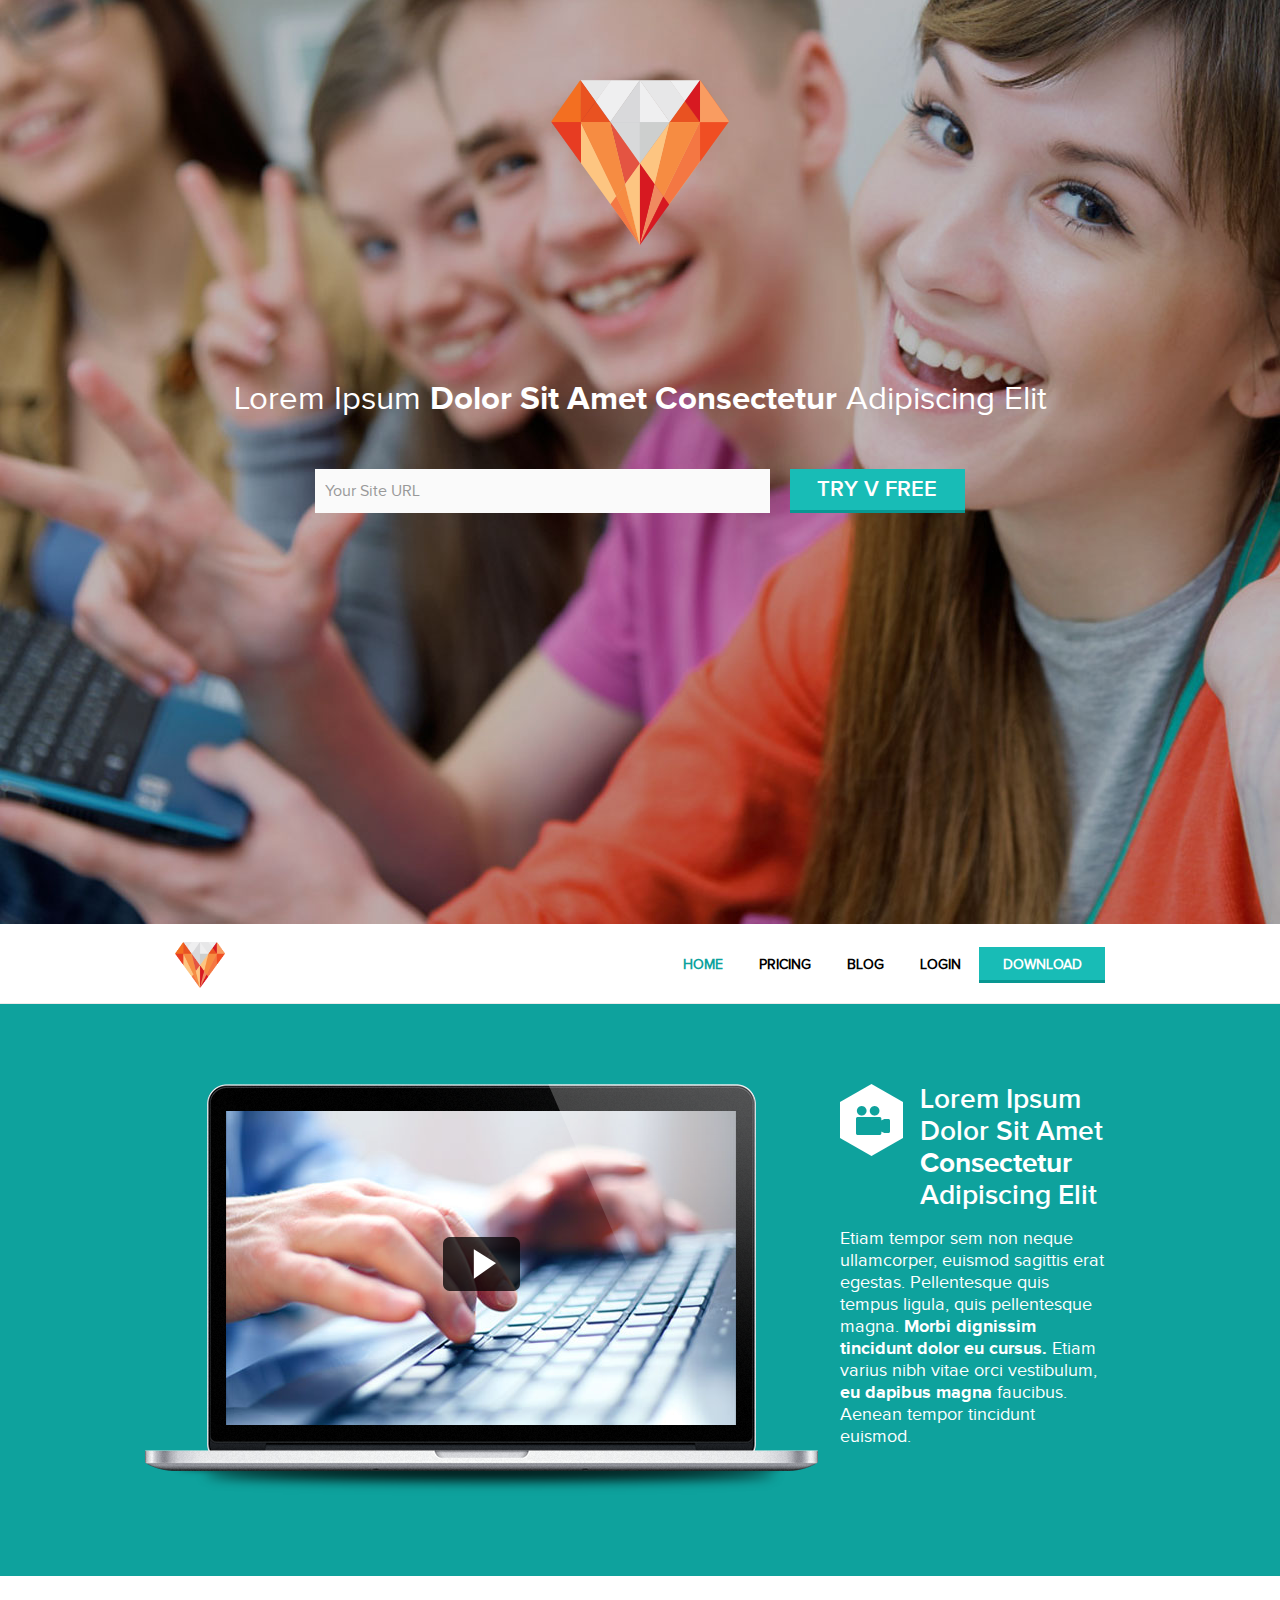
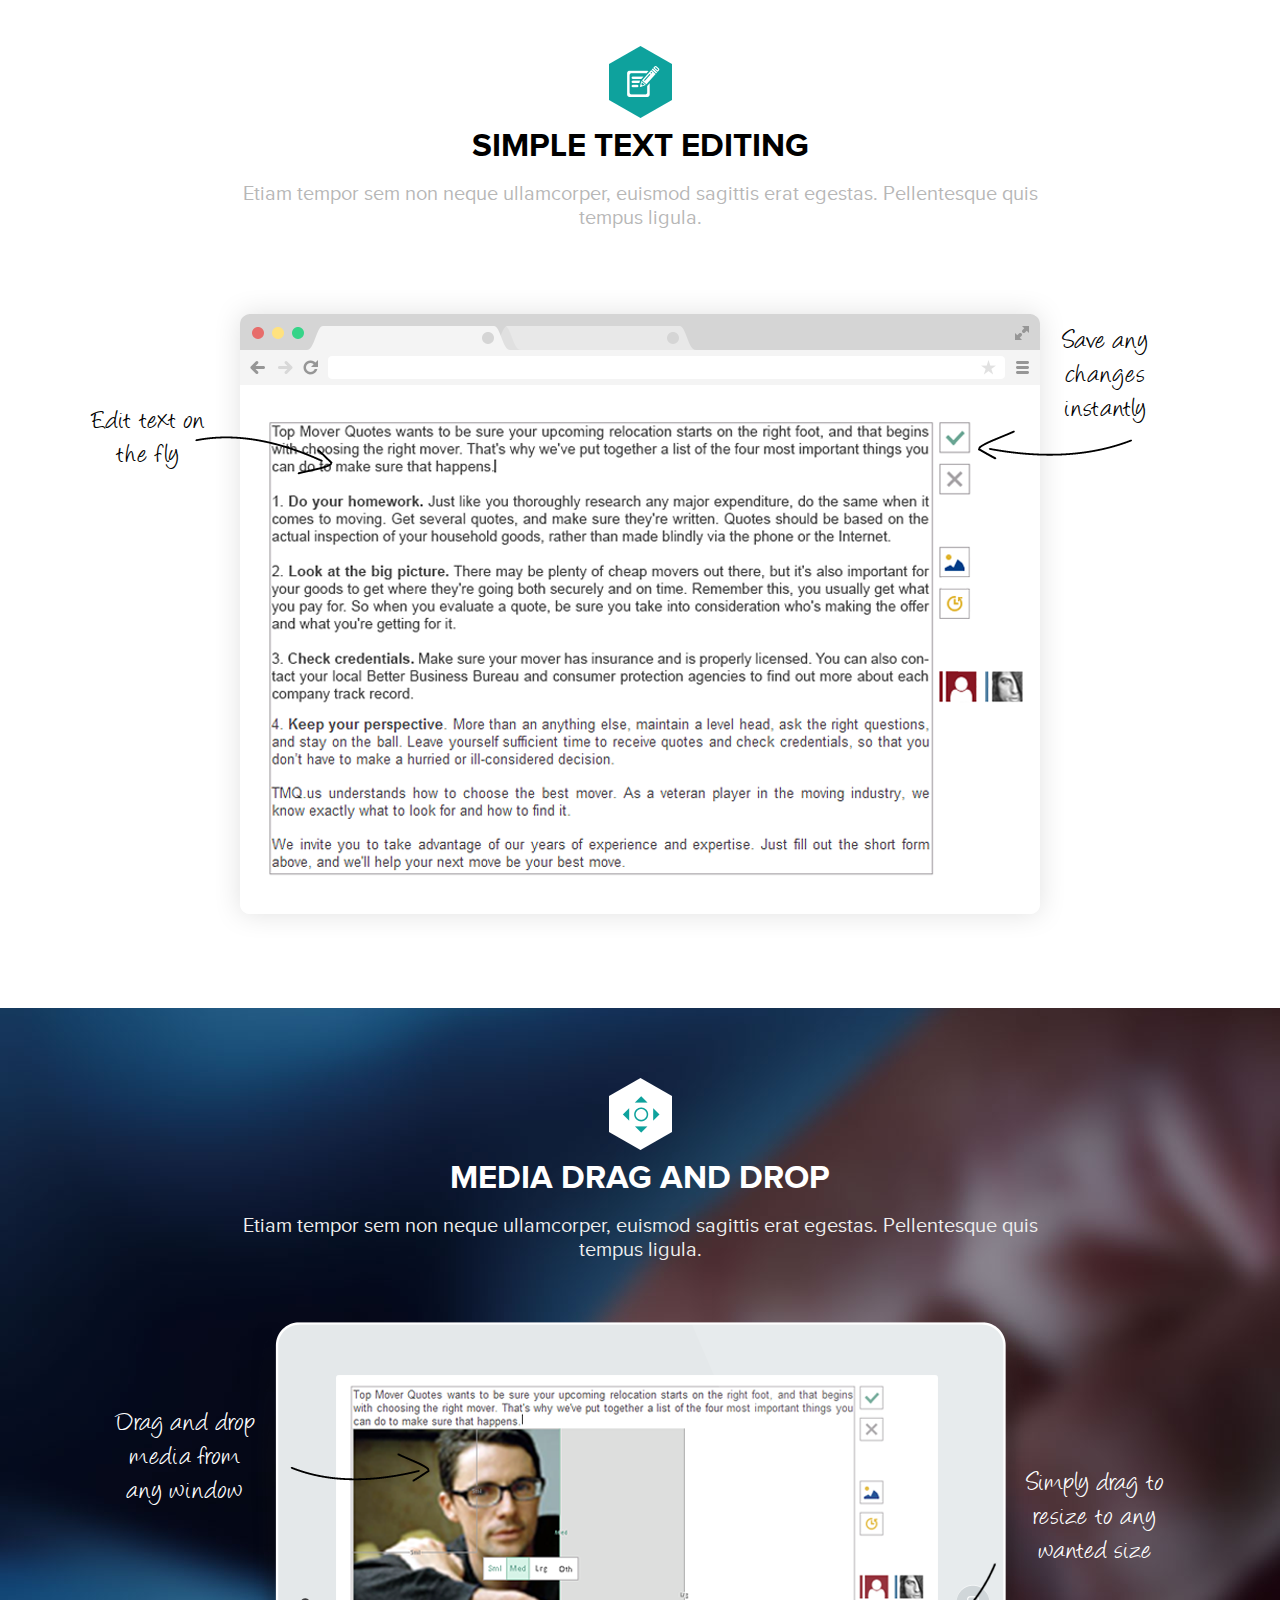
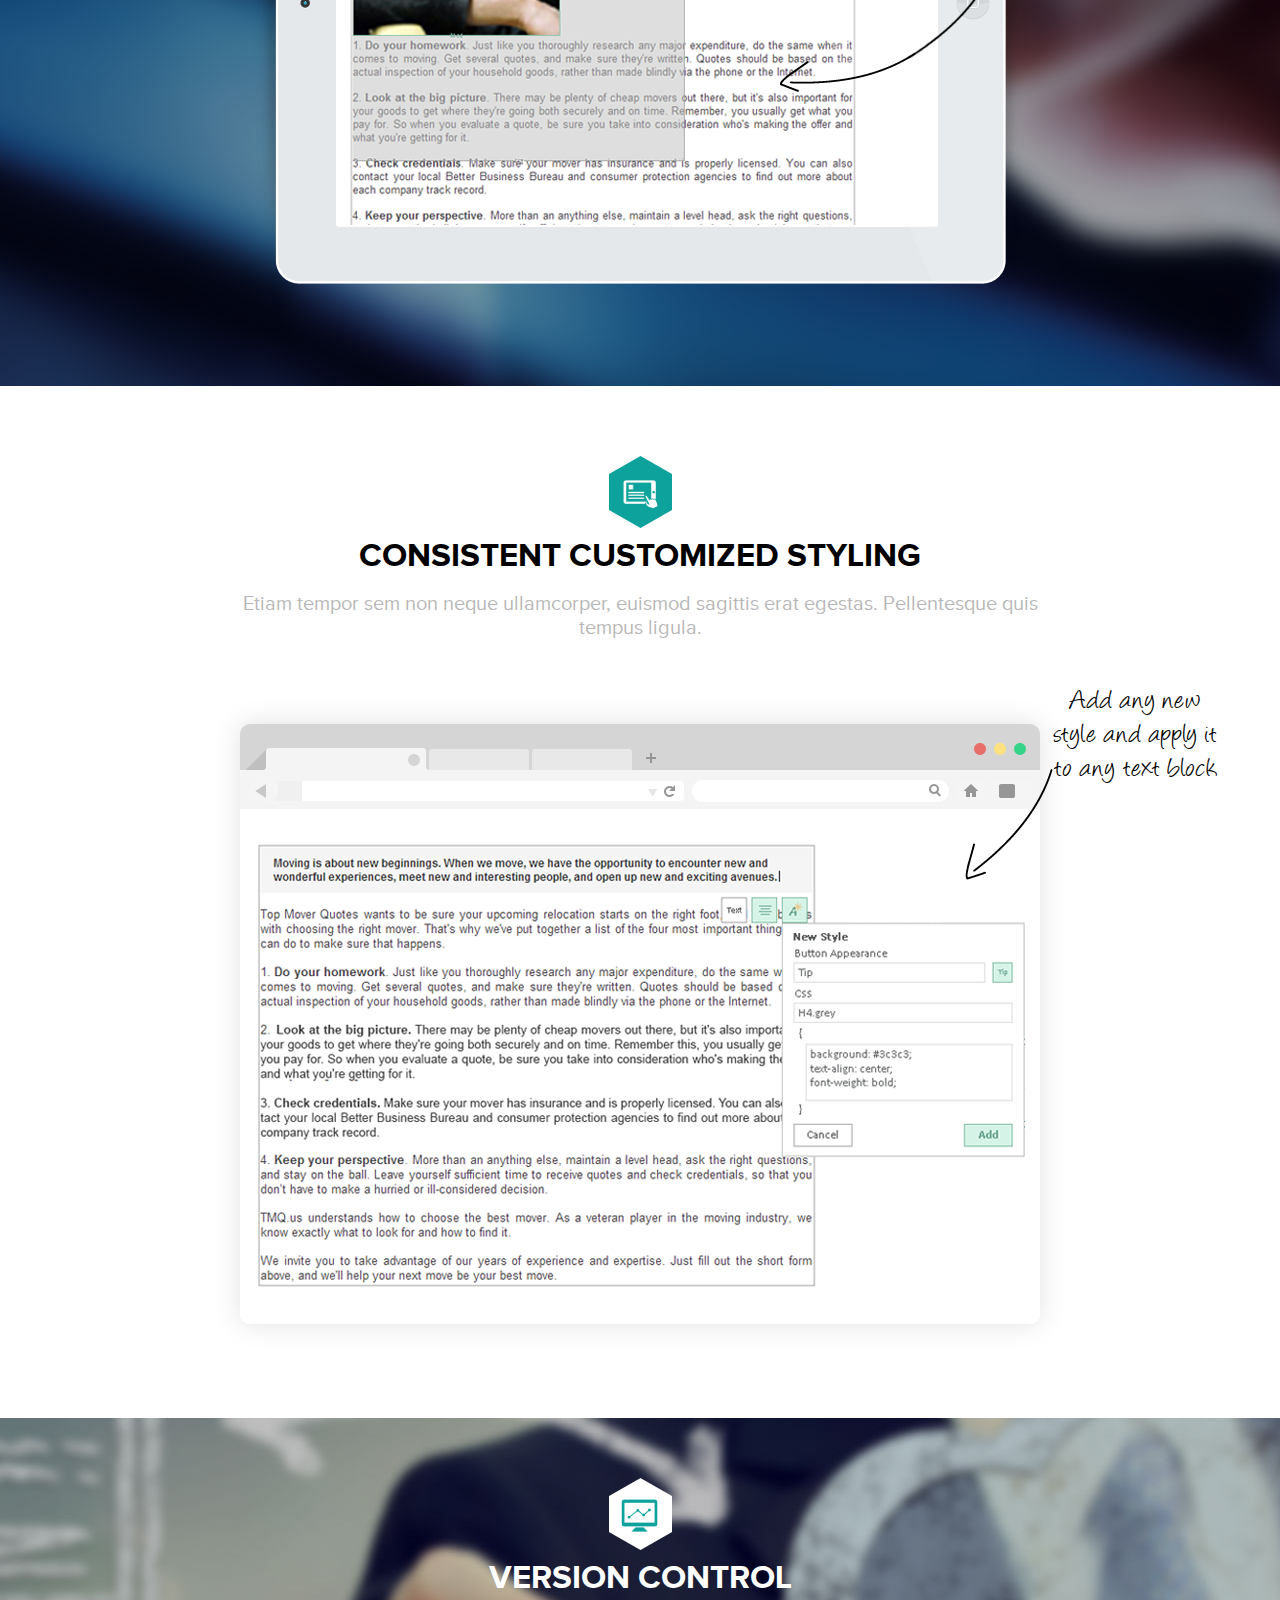
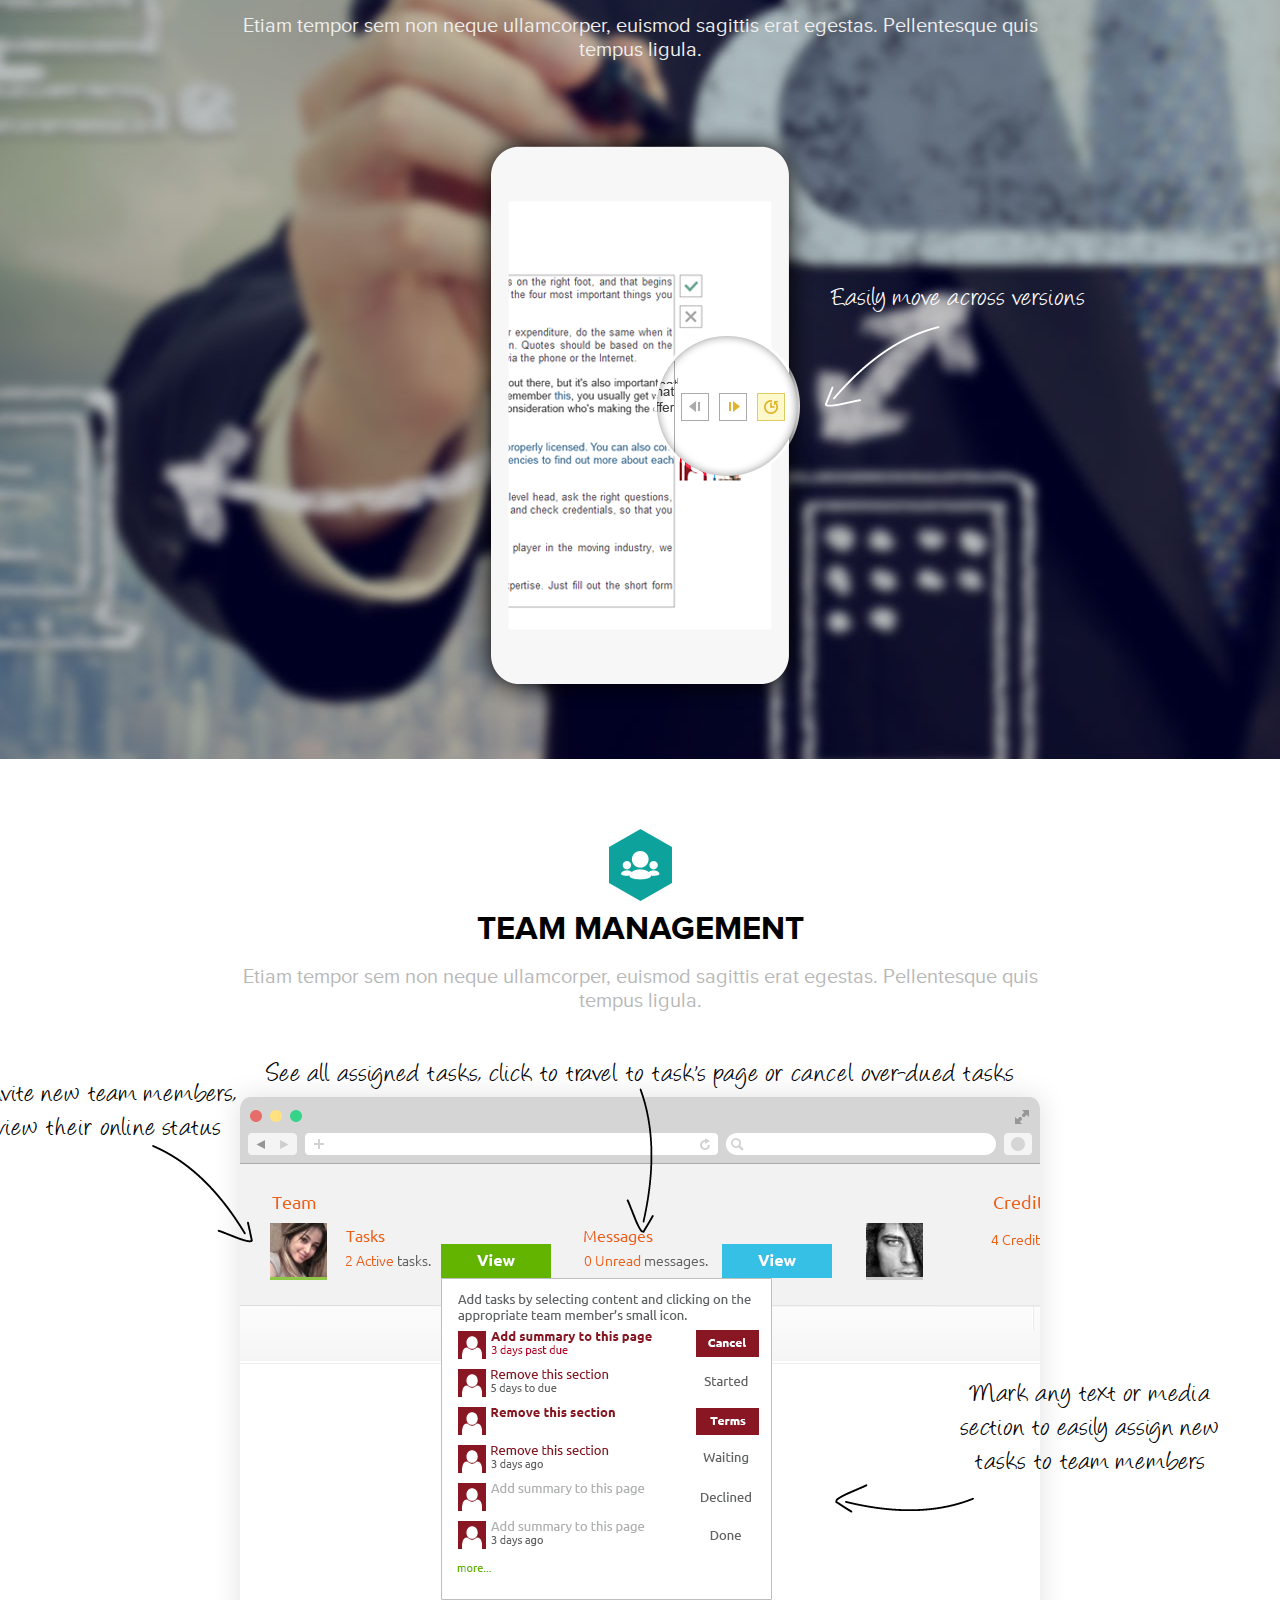
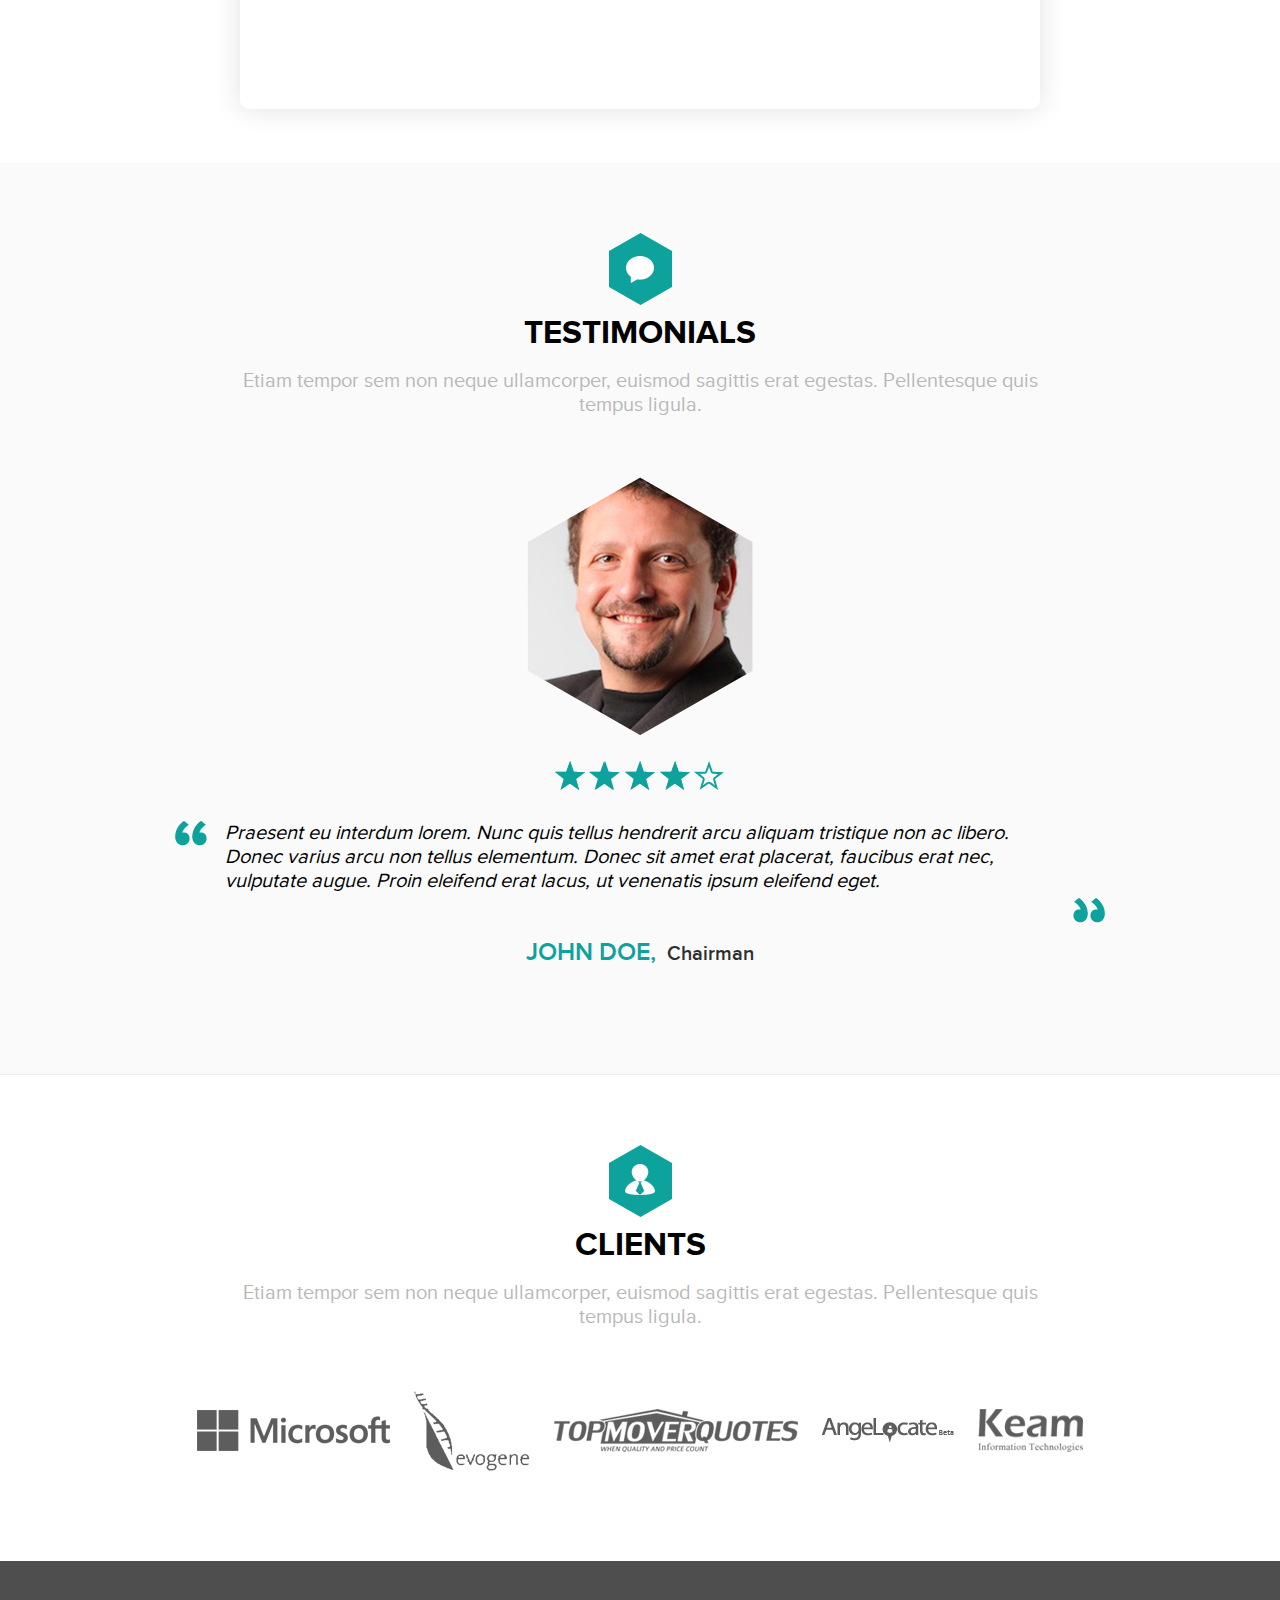
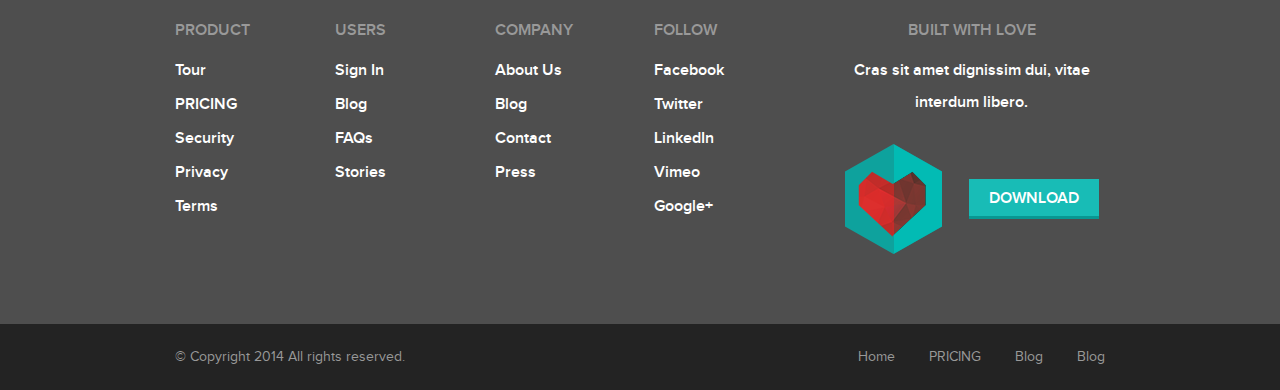
<file: html/index.html>
<!DOCTYPE html>
<html lang="en">
  <head>
	<meta charset="utf-8">
	<title>V</title>

	<meta name="viewport" content="width=device-width, initial-scale=1.0, maximum-scale=1.0, user-scalable=no">

	<!-- Fevicon -->
	<link rel="icon" href="favicon.png" type="png" />
		  
	<!-- fonts -->
	<link rel="stylesheet" type="text/css" href="css/fonts.css">
	
	<!-- bootstrap -->
	<link rel="stylesheet" type="text/css" href="css/bootstrap.css">

	<!-- animate css -->
	<link rel="stylesheet" type="text/css" href="css/animate.css">
	
	<!-- custom -->
	<link rel="stylesheet" type="text/css" href="css/style.css">
	<link rel="stylesheet" type="text/css" href="css/responsive.css">


	<!-- HTML5 shim and Respond.js IE8 support of HTML5 elements and media queries -->
	<!--[if lt IE 9]>
	  <script src="js/html5shiv.min.js"></script>
	  <script src="js/respond.js"></script>
	<![endif]-->

	<!-- js -->
	<script type="text/javascript" src="js/jquery-1.11.1.js"></script>
	<script type="text/javascript" src="js/bootstrap.js"></script>
	<script type="text/javascript" src="js/jquery.sticky.js"></script>
	<script type="text/javascript" src="js/custom.js"></script>

  </head>

<body>

	<section id="welcome" class="clearfix">
		<div class="container">
			<div class="row">
				<div class="col-lg-12">
					<div class="intro">
						<div class="logo"><a href="#"><img src="images/logo.png" alt="logo"></a></div><!-- /logo -->

						<div class="subscribe">
							<h1>Lorem Ipsum <strong>Dolor Sit Amet Consectetur</strong> Adipiscing Elit</h1>
							
							<div class="signUp_v">
								<ul>
									<li class="step1">
										<form role="search">
											<div class="form-group">
												<input type="text" class="form-control" placeholder="Your Site URL">
											</div>
											<button class="btn-default">TRY V FREE</button>
										</form>
									</li><!-- /step1 -->

									<li class="step2">
										<form role="search">
											<div class="form-group">
												<input type="text" class="form-control" placeholder="Your Site URL">
												<div class="progress_bar"><span style="width:25%;"></span></div>
											</div>
											<button class="btn-default">TRY V FREE</button>
										</form>
									</li><!-- /step2 -->

									<li class="step3">
										<form role="search">
											<div class="form-group">
												<input type="text" class="form-control" placeholder="Your Site URL">
												<a class="select_btn" href="#"></a>
												<span class="selected_cat"><img src="images/icon_wordpress.png"></span>
												<div class="select_category animated slideInDown">
													<ul>
														<li><a href="#"><img src="images/icon_wordpress.png"></a></li>
														<li><a href="#"><img src="images/icon_wordpress.png"></a></li>
														<li><a href="#"><img src="images/icon_wordpress.png"></a></li>
														<li><a href="#"><img src="images/icon_wordpress.png"></a></li>
													</ul>
												</div>
												<div class="progress_bar"><span style="width:50%;"></span></div>
											</div>
											<button class="btn-default">TRY V FREE</button>
										</form>
									</li><!-- /step3 -->

									<li class="step4">
										<form role="search">
											<div class="form-group">
												<input type="text" class="form-control" placeholder="Username">
												<input type="text" class="form-control" placeholder="Password">
												<div class="progress_bar"><span style="width:75%;"></span></div>
											</div>
											<button class="btn-default">Send</button>
										</form>
									</li><!-- /step4 -->

									<li class="step5">
										<h1>Congratulations</h1> <a href="#">Your Download link has been sent to your email</a>
									</li><!-- /step5 -->
									
								</ul>
								
							</div>
						</div><!-- /subscribe -->

					</div><!-- /intro -->
				</div>
			</div><!-- /row -->
		</div><!-- /container -->
	</section><!-- /welcome -->

	<header id="header" class="clearfix">
		<div class="container">
			<div class="row">
				<div class="col-lg-12">
					<div class="head">
						<div class="logo"><a href="#"><img src="images/logo.png" alt="logo"></a></div>
						<div class="menuber">
							<nav role="navigation" class="navbar navbar-default">

								<div class="navbar-header">
									<button data-target="#responsive_nav" data-toggle="collapse" class="navbar-toggle" type="button">
										<span class="sr-only">Toggle navigation</span>
										<span class="icon-bar"></span>
										<span class="icon-bar"></span>
										<span class="icon-bar"></span>
									</button>
								</div><!-- /navbar-header -->

								<div id="responsive_nav" class="collapse navbar-collapse">
									<ul class="nav navbar-nav">
										<li class="current-menu-item"><a href="index.html">HOME</a></li>
										<li><a href="chart.html">PRICING</a></li>
										<li><a href="blog.html">Blog</a></li>
										<li><a href="#">LOGIN</a></li>
										<li class="download"><a href="#">DOWNLOAD</a></li>
									</ul><!-- /.navbar-nav -->

									<div id="V_downLoad" class="dropdown_box">
										<ul class="select_download">
											<li class="v_wordpress">
												<a href="#">
													<h4>V FOR WORDPRESS</h4>
													<span>Lorem Ipsum Dolor Sit Amet</span>
												</a>
											</li>
											<li class="v_drupal">
												<a href="#">
													<h4>V FOR DRUPAL</h4>
													<span>Lorem Ipsum Dolor Sit Amet</span>
												</a>
											</li>
											<li class="v_joomla">
												<a href="#">
													<h4>V FOR JOOMLA</h4>
													<span>Lorem Ipsum Dolor Sit Amet</span>
												</a>
											</li>
											<li class="v_magento">
												<a href="#">
													<h4>V FOR MAGENTO</h4>
													<span>Lorem Ipsum Dolor Sit Amet</span>
												</a>
											</li>
										</ul><!-- /select_download -->
									</div><!-- /dropdown_box -->

									<div id="v_signUp_form" class="dropdown_box">
										<div class="v_signUp">
											<h4>WHERE SHOULD WE SEND THE LINK?</h4>
											<form role="search" method="get" id="searchform" class="searchform" action="">
												<div class="form-group">
													<input type="text" value="" placeholder="email@domain.com" name="email" id="email">
													<span class="error hide">Invalid Email</span>
												</div><!-- /form-group -->
												<div class="form-group">
													<input type="text" value="" placeholder="Password" name="password" id="password">
													<span class="error hide">Invalid Password</span>
												</div><!-- /form-group -->
												<div class="form-group">
													<input type="text" value="" placeholder="Your Site URL" name="site_url" id="site_url">
													<span class="error hide">Invalid Site URL</span>
												</div><!-- /form-group -->
												<input type="submit" value="Send">
											</form>
										</div><!-- /v_signUp -->
									</div><!-- /dropdown_box -->

								</div><!-- /.navbar-collapse -->

							</nav>
						</div><!-- /menuber -->
					</div><!-- /head -->
				</div>
			</div><!-- /row -->
		</div><!-- /container -->
	</header><!-- /header -->

	<section id="content" class="clearfix">
		
		<div class="macbook_pro">
			<div class="container">
				<div class="row">
					<div class="col-lg-8 col-md-8">
						<div class="mac_laptop">
							<div class="video">
								<img src="images/mac_screen_img.jpg" alt="laptop_screen">
								<a class="play_btn" href="#"></a>
							</div><!-- /mac_video -->
						</div><!-- /mac_laptop -->
					</div>
					<div class="col-lg-4 col-md-4">
						<div class="video_details">
							<h2>Lorem Ipsum Dolor Sit Amet <strong>Consectetur</strong> Adipiscing Elit</h2>
							<p>Etiam tempor sem non neque ullamcorper, euismod sagittis erat egestas. Pellentesque quis tempus ligula, quis pellentesque magna. <strong>Morbi dignissim tincidunt dolor eu cursus.</strong> Etiam varius nibh vitae orci vestibulum, <strong>eu dapibus magna</strong> faucibus. Aenean tempor tincidunt euismod.</p>
						</div>
					</div>
				</div><!-- /row -->
			</div><!-- /container -->
		</div><!-- /macbook_pro -->

		<div class="text_editing">
			<div class="container">
				<div class="row">
					<div class="col-lg-12">
						<div class="content_title icon_simple_text_editing">
							<h1>SIMPLE TEXT EDITING</h1>
							<p>Etiam tempor sem non neque ullamcorper, euismod sagittis erat egestas. Pellentesque quis tempus ligula.</p>
						</div><!-- /content_title -->

						<div class="section_content">
							<img class="img-responsive" src="images/google_chrome_flat_browser.png" alt="google_chrome_flat_browser">
							
							<div class="instraction">
								<span class="ste_right_arrow">
									<p>Save any changes instantly</p>
								</span>
								<span class="ste_left_arrow">
									<p>Edit text on the fly</p>
								</span>
							</div><!-- /instraction -->
						</div><!-- /section_content -->
					</div>
				</div><!-- /row -->
			</div><!-- /container -->
		</div><!-- /text_editing -->

		<div class="media_dd">
			<div class="container">
				<div class="row">
					<div class="col-lg-12">
						<div class="content_title white icon_media_dd">
							<h1>MEDIA DRAG AND DROP</h1>
							<p>Etiam tempor sem non neque ullamcorper, euismod sagittis erat egestas. Pellentesque quis tempus ligula.</p>
						</div><!-- /content_title -->

						<div class="section_content">
							<img class="img-responsive" src="images/white_pad.png" alt="white_pad">

							<div class="instraction">
								<span class="mdd_right_arrow">
									<p>Simply drag to resize to any wanted size</p>
								</span>
								<span class="mdd_left_arrow">
									<p>Drag and drop media from any window</p>
								</span>
							</div><!-- /instraction -->

						</div><!-- /section_content -->
					</div>
				</div><!-- /row -->
			</div><!-- /container -->
		</div><!-- /media_dd -->


		<div class="cc_style">
			<div class="container">
				<div class="row">
					<div class="col-lg-12">
						<div class="content_title cc_style_icon">
							<h1>CONSISTENT CUSTOMIZED STYLING</h1>
							<p>Etiam tempor sem non neque ullamcorper, euismod sagittis erat egestas. Pellentesque quis tempus ligula.</p>
						</div><!-- /content_title -->

						<div class="section_content">
							<img class="img-responsive" src="images/safari_flat_browser.png" alt="safari_flat_browser">

							<div class="instraction">
								<span class="ccs_right_arrow">
									<p>Add any new style and apply it to any text block</p>
								</span>
							</div><!-- /instraction -->

						</div><!-- /section_content -->
					</div>
				</div><!-- /row -->
			</div><!-- /container -->
		</div><!-- /cc_style -->


		<div class="version_control">
			<div class="container">
				<div class="row">
					<div class="col-lg-12">
						<div class="content_title white icon_version_control">
							<h1>VERSION CONTROL</h1>
							<p>Etiam tempor sem non neque ullamcorper, euismod sagittis erat egestas. Pellentesque quis tempus ligula.</p>
						</div><!-- /content_title -->

						<div class="section_content">
							<img class="img-responsive" src="images/vc_phone_img.png" alt="vc_phone_img">

							<div class="instraction">
								<span class="vc_right_arrow">
									<p>Easily move across versions</p>
								</span>
							</div><!-- /instraction -->

						</div><!-- /section_content -->
					</div>
				</div><!-- /row -->
			</div><!-- /container -->
		</div><!-- /version_control -->

		<div class="team_management">
			<div class="container">
				<div class="row">
					<div class="col-lg-12">
						<div class="content_title icon_team_management">
							<h1>TEAM MANAGEMENT</h1>
							<p>Etiam tempor sem non neque ullamcorper, euismod sagittis erat egestas. Pellentesque quis tempus ligula.</p>
						</div><!-- /content_title -->

						<div class="section_content">
							<img class="img-responsive" src="images/team_managment.png" alt="team_managment">

							<div class="instraction">
								<span class="tm_right_arrow">
									<p>Mark any text or media section to easily assign new tasks to team members</p>
								</span>
								<span class="tm_left_arrow">
									<p>Invite new team members, view their online status</p>
								</span>
								<span class="tm_top_arrow">
									<p>See all assigned tasks, click to travel to task's page or cancel over-dued tasks</p>
								</span>
							</div><!-- /instraction -->

						</div><!-- /section_content -->
					</div>
				</div><!-- /row -->
			</div><!-- /container -->
		</div><!-- /team_management -->
		
		<div class="testimonial">
			<div class="container">
				<div class="row">
					<div class="col-lg-12">
						<div class="content_title icon_testimonial">
							<h1>TESTIMONIALS</h1>
							<p>Etiam tempor sem non neque ullamcorper, euismod sagittis erat egestas. Pellentesque quis tempus ligula.</p>
						</div><!-- /content_title -->

						<div class="section_content">
							<div class="carousel slide" data-interval="5000" data-ride="carousel">
					            <div class="carousel-inner">
					                <div class="item active">
					                    <div class="owner_pic">
					                    	<img src="images/chairman_pic.png" alt="owner_pic">
					                    </div><!-- /owner_pic -->

					                    <div class="rating">
				                    		<span class="star"></span>
				                    	</div><!-- /rating -->

					                    <div class="testimonial_content">
					                    	<p>Praesent eu interdum lorem. Nunc quis tellus hendrerit arcu aliquam tristique non ac libero. Donec varius arcu non tellus elementum. Donec sit amet erat placerat, faucibus erat nec, vulputate augue. Proin eleifend erat lacus, ut venenatis ipsum eleifend eget.</p>
					                    </div><!-- /testimonial_content -->

					                    <div class="name">
					                    	<h2>JOHN DOE, <span>Chairman</span></h2>
					                    </div><!-- /name -->
					                </div><!-- /slider_item -->

					                <div class="item">
					                    <div class="owner_pic">
					                    	<img src="images/chairman_pic.png" alt="owner_pic">
					                    </div><!-- /owner_pic -->

					                    <div class="rating">
				                    		<span class="star"></span>
				                    	</div><!-- /rating -->

					                    <div class="testimonial_content">
					                    	<p>Praesent eu interdum lorem. Nunc quis tellus hendrerit arcu aliquam tristique non ac libero. Donec varius arcu non tellus elementum. Donec sit amet erat placerat, faucibus erat nec, vulputate augue. Proin eleifend erat lacus, ut venenatis ipsum eleifend eget.</p>
					                    </div><!-- /testimonial_content -->

					                    <div class="name">
					                    	<h2>JOHN DOE, <span>Chairman</span></h2>
					                    </div><!-- /name -->
					                </div><!-- /slider_item -->

					            </div><!--//carousel-inner-end-->
					        </div><!--//carousel-end-->
						</div><!-- /section_content -->

					</div>
				</div><!-- /row -->
			</div><!-- /container -->
		</div><!-- /testimonial -->

		<div class="clients">
			<div class="container">
				<div class="row">
					<div class="col-lg-12">
						<div class="content_title icon_clients">
							<h1>Clients</h1>
							<p>Etiam tempor sem non neque ullamcorper, euismod sagittis erat egestas. Pellentesque quis tempus ligula.</p>
						</div><!-- /content_title -->

						<div class="section_content">
							<ul class="clients_logo">
								<li><a href="#"><img src="images/logo_microsoft.png" alt="logo_microsoft"></a></li>
								<li><a href="#"><img src="images/logo_evogene.png" alt="logo_evogene"></a></li>
								<li><a href="#"><img src="images/logo_topmoverquotes.png" alt="logo_topmoverquotes"></a></li>
								<li><a href="#"><img src="images/logo_angelocate.png" alt="logo_angelocate"></a></li>
								<li><a href="#"><img src="images/logo_keam_info.png" alt="logo_keam_info"></a></li>
							</ul>
						</div><!-- /section_content -->
					</div>
				</div><!-- /row -->
			</div><!-- /container -->
		</div><!-- /version_control -->

	</section><!-- /content -->


	<footer id="footer" class="clearfix">
		<div class="container">
			<div class="row">
				<div class="col-lg-4 col-md-4 col-sm-4">
					<div class="xs_left">
						<div class="footer_item">
							<h4>PRODUCT</h4>
							<ul>
								<li><a href="#">Tour</a></li>
								<li><a href="chart.html">PRICING</a></li>
								<li><a href="#">Security</a></li>
								<li><a href="#">Privacy</a></li>
								<li><a href="#">Terms</a></li>
							</ul>
						</div>
					</div><!-- /xs_left -->

					<div class="xs_right">
						<div class="footer_item">
							<h4>USERS</h4>
							<ul>
								<li><a href="#">Sign In</a></li>
								<li><a href="blog.html">Blog</a></li>
								<li><a href="#">FAQs</a></li>
								<li><a href="#">Stories</a></li>
							</ul>
						</div>
					</div><!-- /xs_right -->
				</div><!-- /footer_item -->

				<div class="col-lg-4 col-md-4 col-sm-4">
					<div class="xs_left">
						<div class="footer_item">
							<h4>COMPANY</h4>
							<ul>
								<li><a href="#">About Us</a></li>
								<li><a href="#">Blog</a></li>
								<li><a href="#">Contact</a></li>
								<li><a href="#">Press</a></li>
							</ul>
						</div>
					</div><!-- /xs_left -->

					<div class="xs_right">
						<div class="footer_item">
							<h4>FOLLOW</h4>
							<ul>
								<li><a href="#">Facebook</a></li>
								<li><a href="#">Twitter</a></li>
								<li><a href="#">LinkedIn</a></li>
								<li><a href="#">Vimeo</a></li>
								<li><a href="#">Google+</a></li>
							</ul>
						</div>
					</div><!-- /xs_right -->
				</div><!-- /footer_item -->
				<div class="col-lg-4 col-md-4 col-sm-4">
					<div class="footer_item footer_right">
						<h4>BUILT WITH LOVE</h4>
						<p>Cras sit amet dignissim dui, vitae interdum libero. </p>
						<ul class="footer_logo">
							<li><a href="#"><img src="images/footer_logo.png" alt="footer_logo"></a></li>
							<li><a class="btn btn-default" href="#">DOWNLOAD</a></li>
						</ul>
					</div>
				</div><!-- /footer_item -->
			</div><!-- /row -->
		</div><!-- /container -->
	</footer><!-- /footer -->

	<section class="copyright clearfix">
		<div class="container">
			<div class="row">
				<div class="col-lg-6 col-md-6 col-sm-6 f_right">
					<div class="footer_menu">
						<ul>
							<li><a href="#">Home</a></li>
							<li><a href="chart.html">PRICING</a></li>
							<li><a href="#">Blog</a></li>
							<li><a href="blog.html">Blog</a></li>
						</ul>
					</div><!-- /footer_menu -->
				</div>

				<div class="col-lg-6 col-md-6 col-sm-6 f_left">
					<p>© Copyright 2014  All rights reserved.</p>
				</div>
				
			</div><!-- /row -->
		</div><!-- /container -->
	</section><!-- /copyright -->
	
	
	<a class="scrollup" id="linkTop" href="#"></a>

</body>
</html>
</file>
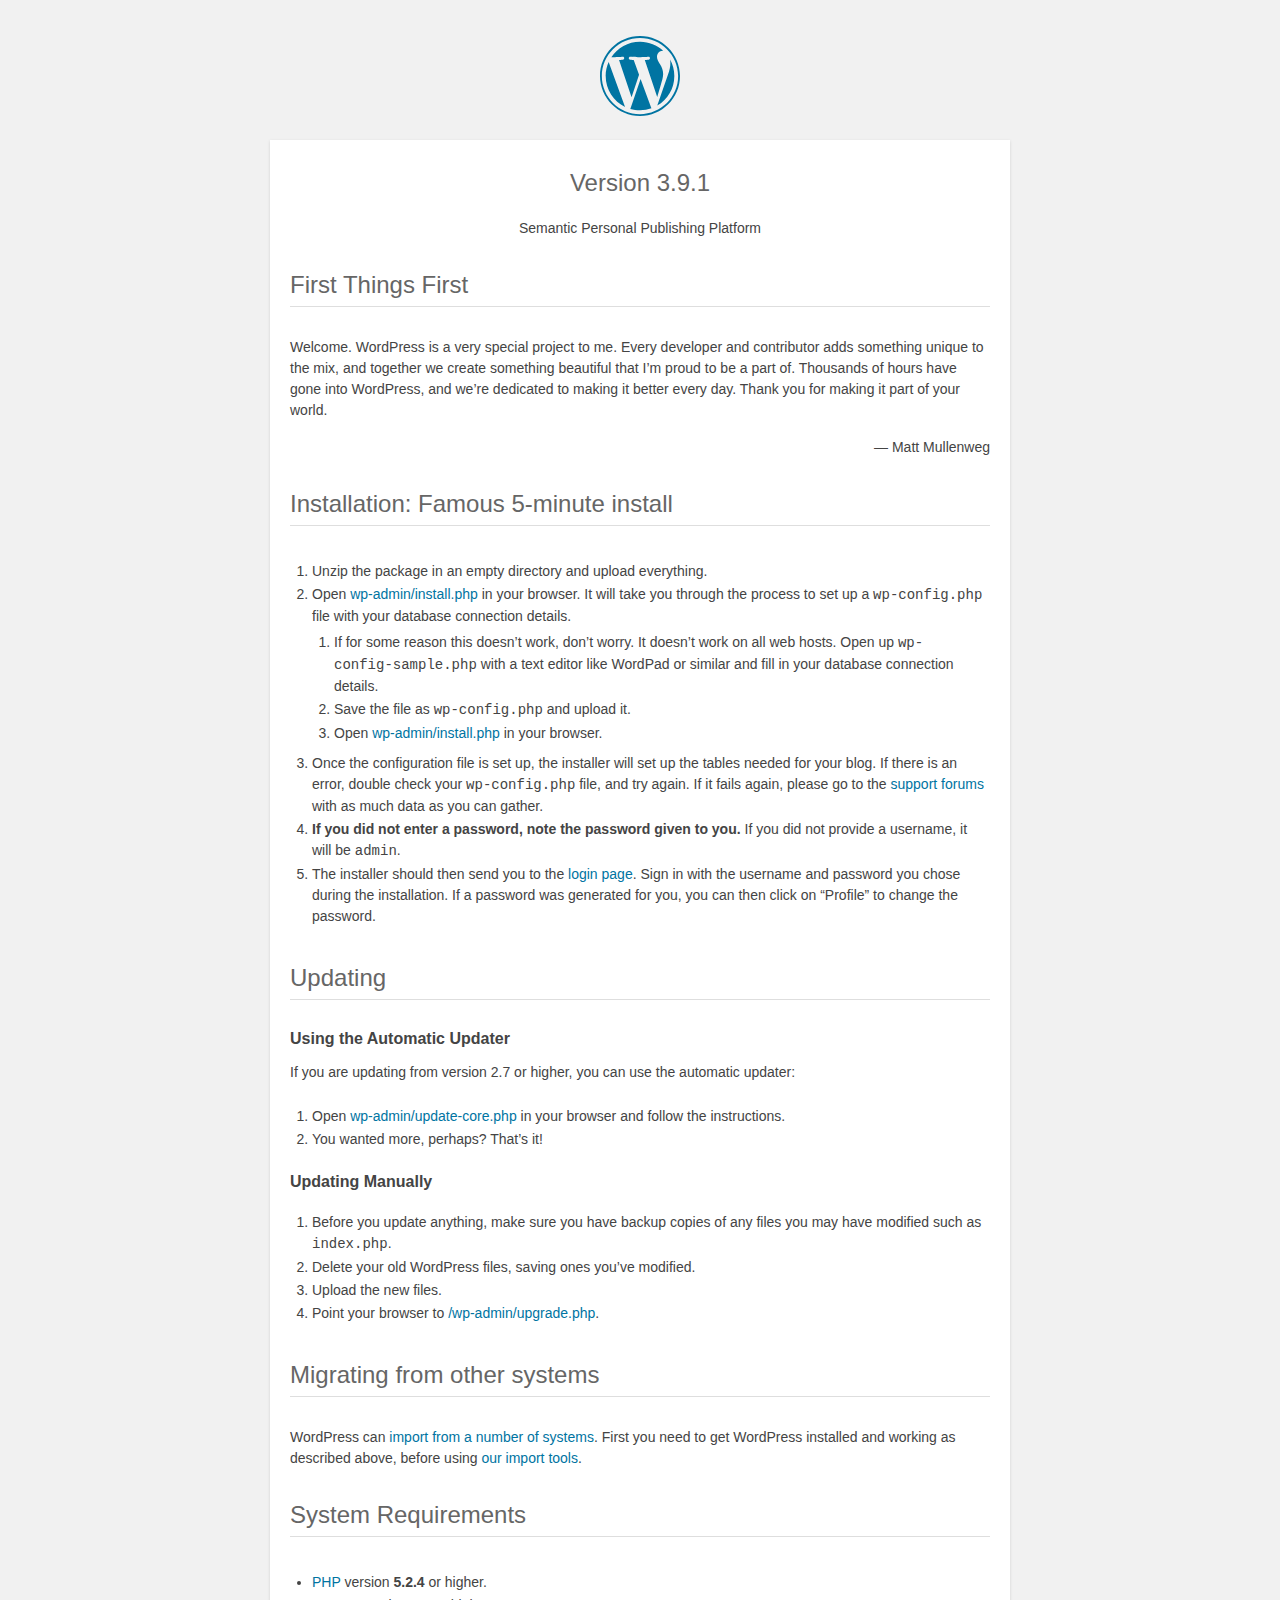
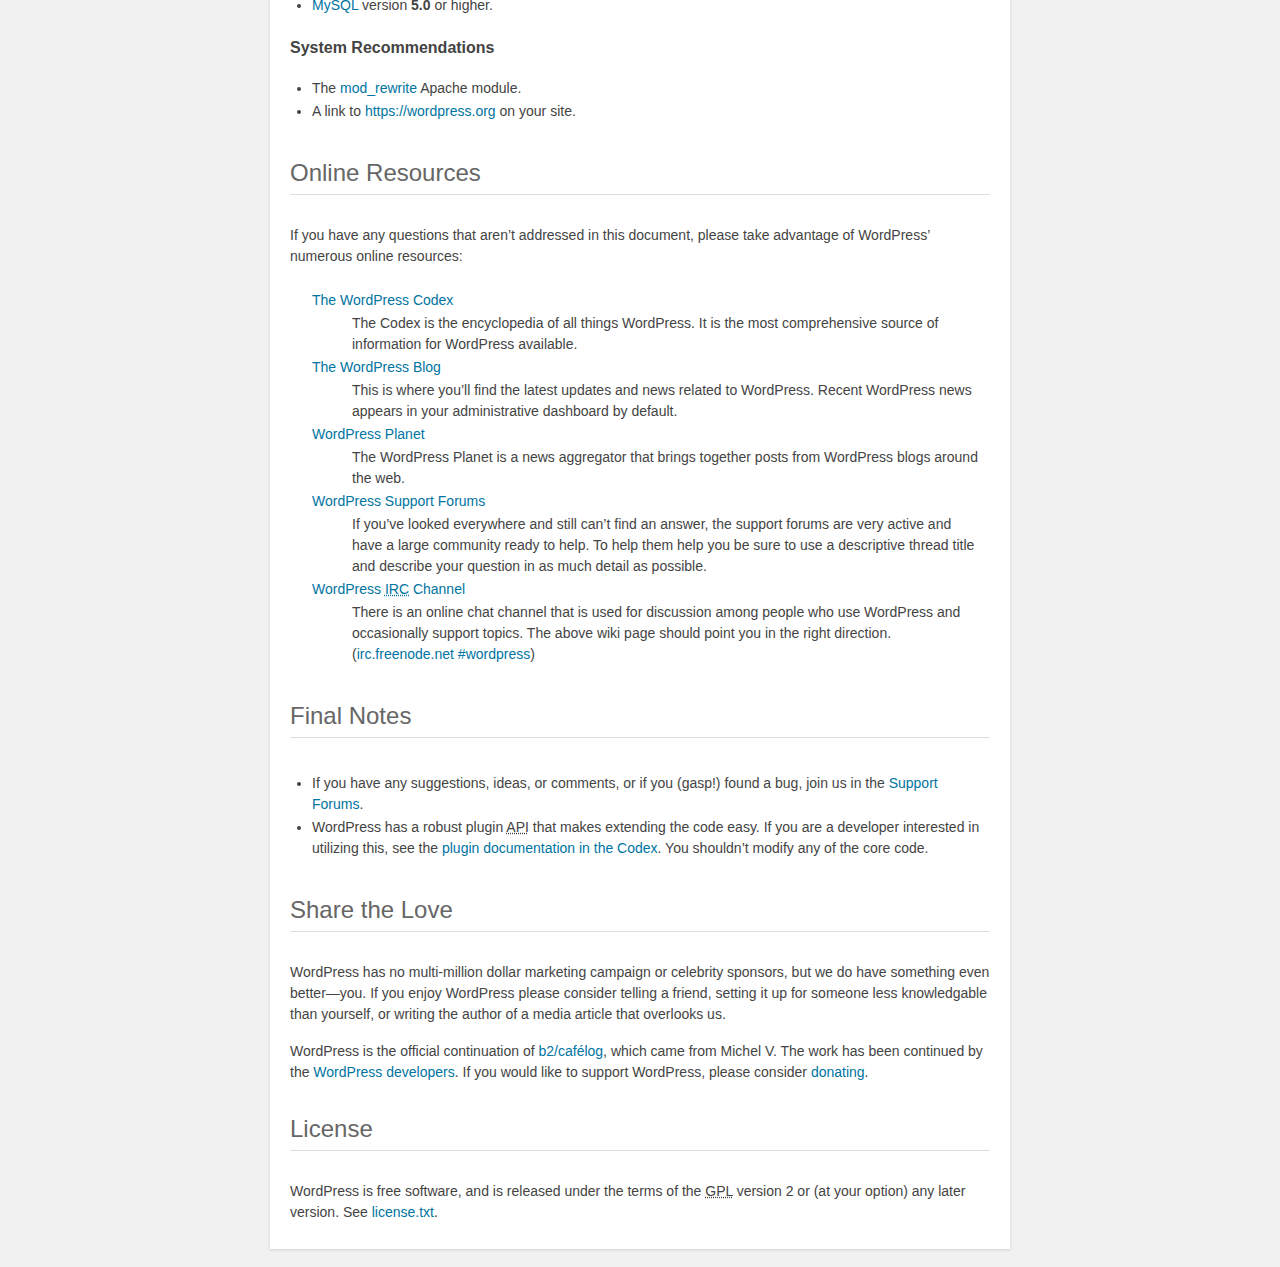
<file: readme.html>
<!DOCTYPE html>
<html>
<head>
	<meta name="viewport" content="width=device-width" />
	<meta http-equiv="Content-Type" content="text/html; charset=utf-8" />
	<title>WordPress &#8250; ReadMe</title>
	<link rel="stylesheet" href="wp-admin/css/install.css?ver=20100228" type="text/css" />
</head>
<body>
<h1 id="logo">
	<a href="https://wordpress.org/"><img alt="WordPress" src="wp-admin/images/wordpress-logo.png" /></a>
	<br /> Version 3.9.1
</h1>
<p style="text-align: center">Semantic Personal Publishing Platform</p>

<h1>First Things First</h1>
<p>Welcome. WordPress is a very special project to me. Every developer and contributor adds something unique to the mix, and together we create something beautiful that I&#8217;m proud to be a part of. Thousands of hours have gone into WordPress, and we&#8217;re dedicated to making it better every day. Thank you for making it part of your world.</p>
<p style="text-align: right">&#8212; Matt Mullenweg</p>

<h1>Installation: Famous 5-minute install</h1>
<ol>
	<li>Unzip the package in an empty directory and upload everything.</li>
	<li>Open <span class="file"><a href="wp-admin/install.php">wp-admin/install.php</a></span> in your browser. It will take you through the process to set up a <code>wp-config.php</code> file with your database connection details.
		<ol>
			<li>If for some reason this doesn&#8217;t work, don&#8217;t worry. It doesn&#8217;t work on all web hosts. Open up <code>wp-config-sample.php</code> with a text editor like WordPad or similar and fill in your database connection details.</li>
			<li>Save the file as <code>wp-config.php</code> and upload it.</li>
			<li>Open <span class="file"><a href="wp-admin/install.php">wp-admin/install.php</a></span> in your browser.</li>
		</ol>
	</li>
	<li>Once the configuration file is set up, the installer will set up the tables needed for your blog. If there is an error, double check your <code>wp-config.php</code> file, and try again. If it fails again, please go to the <a href="https://wordpress.org/support/" title="WordPress support">support forums</a> with as much data as you can gather.</li>
	<li><strong>If you did not enter a password, note the password given to you.</strong> If you did not provide a username, it will be <code>admin</code>.</li>
	<li>The installer should then send you to the <a href="wp-login.php">login page</a>. Sign in with the username and password you chose during the installation. If a password was generated for you, you can then click on &#8220;Profile&#8221; to change the password.</li>
</ol>

<h1>Updating</h1>
<h2>Using the Automatic Updater</h2>
<p>If you are updating from version 2.7 or higher, you can use the automatic updater:</p>
<ol>
	<li>Open <span class="file"><a href="wp-admin/update-core.php">wp-admin/update-core.php</a></span> in your browser and follow the instructions.</li>
	<li>You wanted more, perhaps? That&#8217;s it!</li>
</ol>

<h2>Updating Manually</h2>
<ol>
	<li>Before you update anything, make sure you have backup copies of any files you may have modified such as <code>index.php</code>.</li>
	<li>Delete your old WordPress files, saving ones you&#8217;ve modified.</li>
	<li>Upload the new files.</li>
	<li>Point your browser to <span class="file"><a href="wp-admin/upgrade.php">/wp-admin/upgrade.php</a>.</span></li>
</ol>

<h1>Migrating from other systems</h1>
<p>WordPress can <a href="http://codex.wordpress.org/Importing_Content">import from a number of systems</a>. First you need to get WordPress installed and working as described above, before using <a href="wp-admin/import.php" title="Import to WordPress">our import tools</a>.</p>

<h1>System Requirements</h1>
<ul>
	<li><a href="http://php.net/">PHP</a> version <strong>5.2.4</strong> or higher.</li>
	<li><a href="http://www.mysql.com/">MySQL</a> version <strong>5.0</strong> or higher.</li>
</ul>

<h2>System Recommendations</h2>
<ul>
	<li>The <a href="http://httpd.apache.org/docs/2.2/mod/mod_rewrite.html">mod_rewrite</a> Apache module.</li>
	<li>A link to <a href="https://wordpress.org/">https://wordpress.org</a> on your site.</li>
</ul>

<h1>Online Resources</h1>
<p>If you have any questions that aren&#8217;t addressed in this document, please take advantage of WordPress&#8217; numerous online resources:</p>
<dl>
	<dt><a href="http://codex.wordpress.org/">The WordPress Codex</a></dt>
		<dd>The Codex is the encyclopedia of all things WordPress. It is the most comprehensive source of information for WordPress available.</dd>
	<dt><a href="https://wordpress.org/news/">The WordPress Blog</a></dt>
		<dd>This is where you&#8217;ll find the latest updates and news related to WordPress. Recent WordPress news appears in your administrative dashboard by default.</dd>
	<dt><a href="http://planet.wordpress.org/">WordPress Planet</a></dt>
		<dd>The WordPress Planet is a news aggregator that brings together posts from WordPress blogs around the web.</dd>
	<dt><a href="https://wordpress.org/support/">WordPress Support Forums</a></dt>
		<dd>If you&#8217;ve looked everywhere and still can&#8217;t find an answer, the support forums are very active and have a large community ready to help. To help them help you be sure to use a descriptive thread title and describe your question in as much detail as possible.</dd>
	<dt><a href="http://codex.wordpress.org/IRC">WordPress <abbr title="Internet Relay Chat">IRC</abbr> Channel</a></dt>
		<dd>There is an online chat channel that is used for discussion among people who use WordPress and occasionally support topics. The above wiki page should point you in the right direction. (<a href="irc://irc.freenode.net/wordpress">irc.freenode.net #wordpress</a>)</dd>
</dl>

<h1>Final Notes</h1>
<ul>
	<li>If you have any suggestions, ideas, or comments, or if you (gasp!) found a bug, join us in the <a href="https://wordpress.org/support/">Support Forums</a>.</li>
	<li>WordPress has a robust plugin <abbr title="application programming interface">API</abbr> that makes extending the code easy. If you are a developer interested in utilizing this, see the <a href="http://codex.wordpress.org/Plugin_API" title="WordPress plugin API">plugin documentation in the Codex</a>. You shouldn&#8217;t modify any of the core code.</li>
</ul>

<h1>Share the Love</h1>
<p>WordPress has no multi-million dollar marketing campaign or celebrity sponsors, but we do have something even better&#8212;you. If you enjoy WordPress please consider telling a friend, setting it up for someone less knowledgable than yourself, or writing the author of a media article that overlooks us.</p>

<p>WordPress is the official continuation of <a href="http://cafelog.com/">b2/caf&#233;log</a>, which came from Michel V. The work has been continued by the <a href="https://wordpress.org/about/">WordPress developers</a>. If you would like to support WordPress, please consider <a href="https://wordpress.org/donate/" title="Donate to WordPress">donating</a>.</p>

<h1>License</h1>
<p>WordPress is free software, and is released under the terms of the <abbr title="GNU General Public License">GPL</abbr> version 2 or (at your option) any later version. See <a href="license.txt">license.txt</a>.</p>

</body>
</html>
</file>
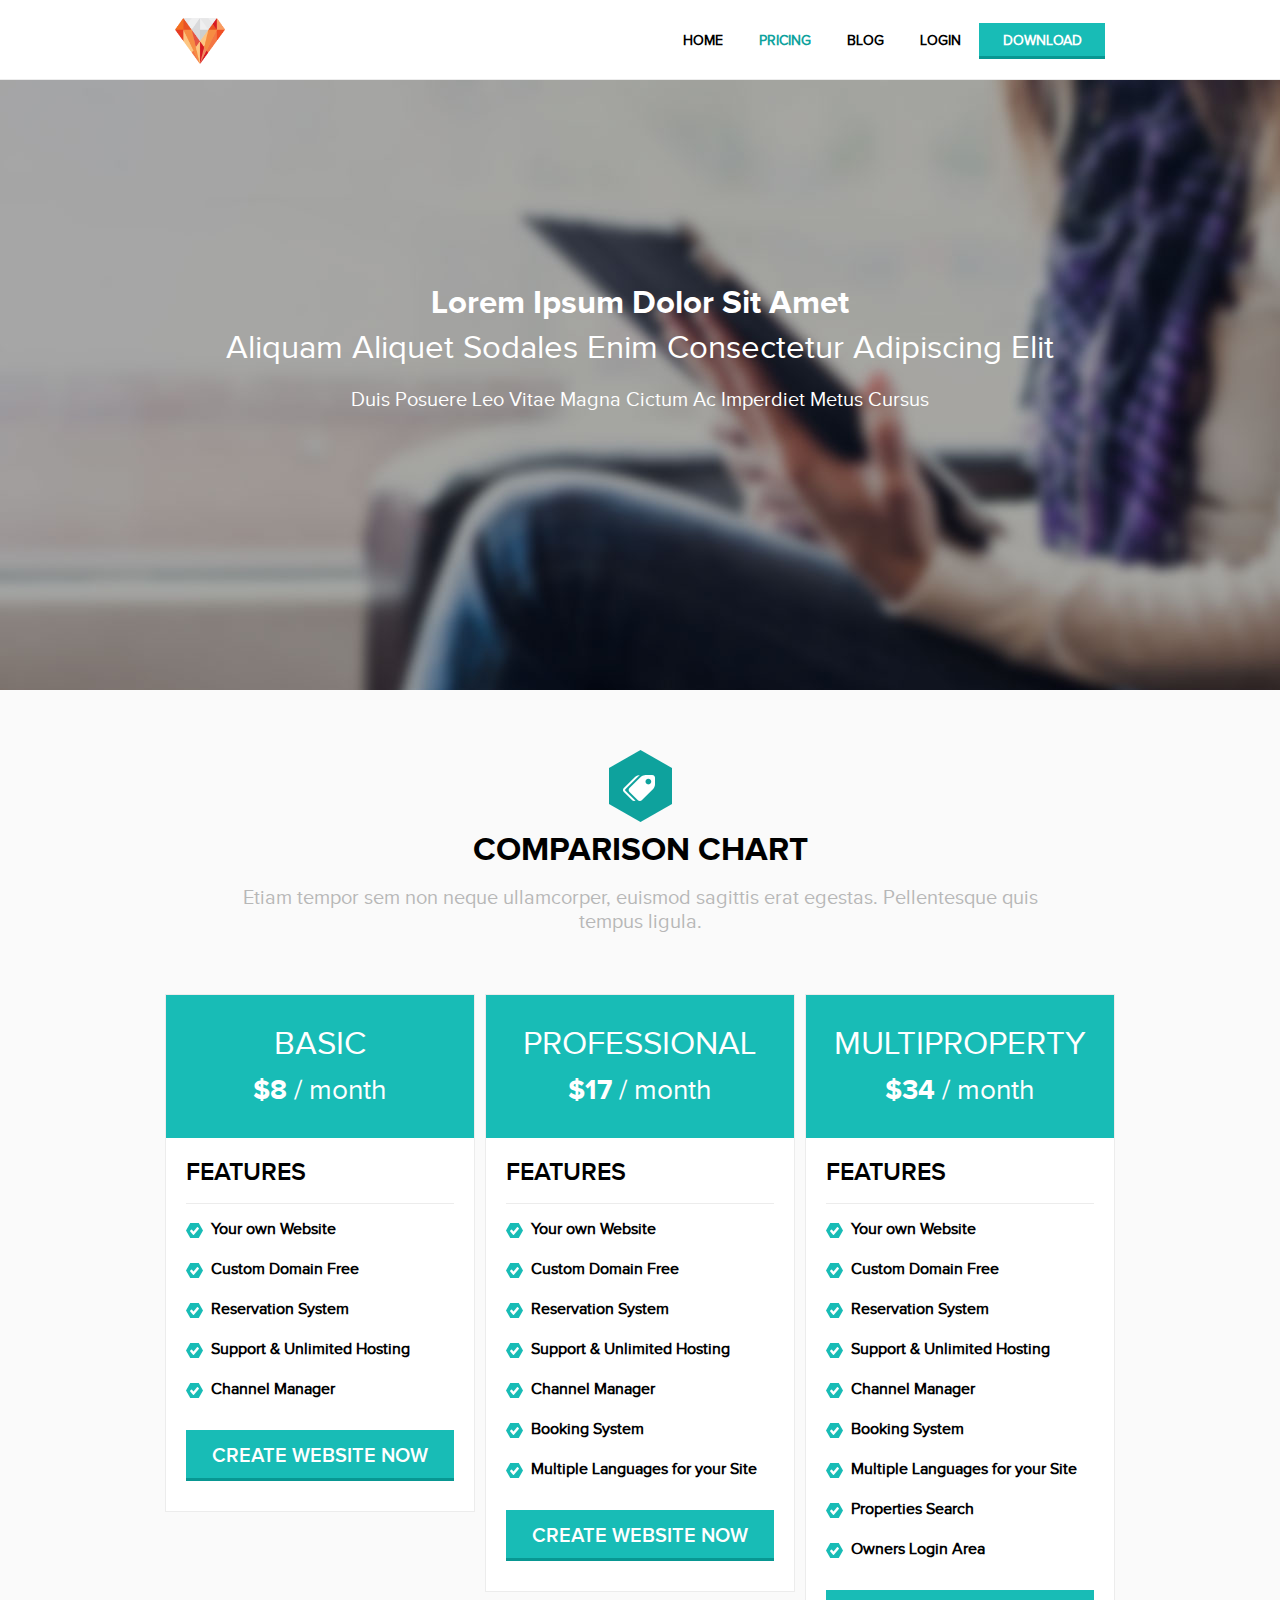
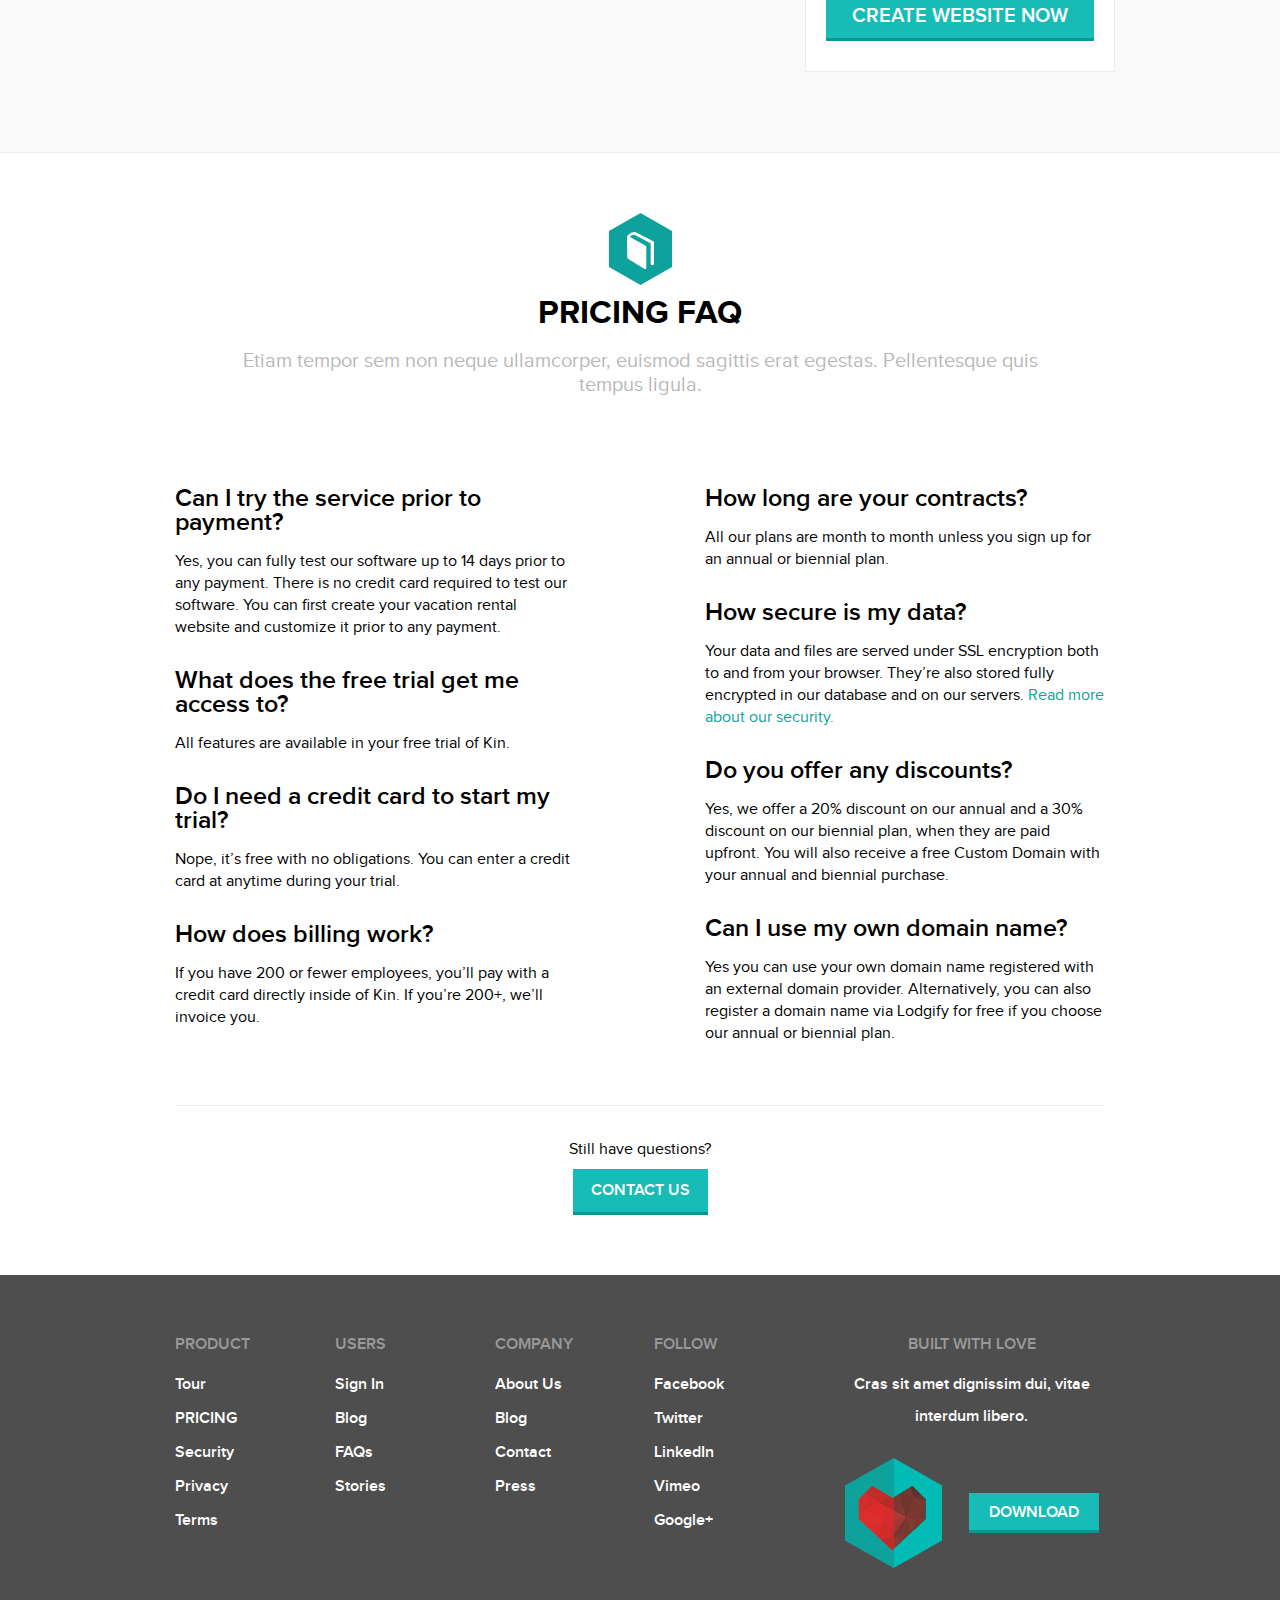
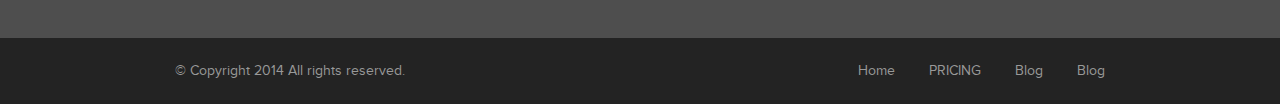
<file: html/chart.html>
<!DOCTYPE html>
<html lang="en">
  <head>
	<meta charset="utf-8">
	<title>V</title>

	<meta name="viewport" content="width=device-width, initial-scale=1.0, maximum-scale=1.0, user-scalable=no">

	<!-- Fevicon -->
	<link rel="icon" href="favicon.png" type="png" />
		  
	<!-- fonts -->
	<link rel="stylesheet" type="text/css" href="css/fonts.css">
	
	<!-- bootstrap -->
	<link rel="stylesheet" type="text/css" href="css/bootstrap.css">

	<!-- animate css -->
	<link rel="stylesheet" type="text/css" href="css/animate.css">
	
	<!-- custom -->
	<link rel="stylesheet" type="text/css" href="css/style.css">
	<link rel="stylesheet" type="text/css" href="css/responsive.css">


	<!-- HTML5 shim and Respond.js IE8 support of HTML5 elements and media queries -->
	<!--[if lt IE 9]>
	  <script src="js/html5shiv.min.js"></script>
	  <script src="js/respond.js"></script>
	<![endif]-->

	<!-- js -->
	<script type="text/javascript" src="js/jquery-1.11.1.js"></script>
	<script type="text/javascript" src="js/bootstrap.js"></script>
	<script type="text/javascript" src="js/jquery.sticky.js"></script>
	<script type="text/javascript" src="js/custom.js"></script>

  </head>

<body>

	<header id="header" class="clearfix">
		<div class="container">
			<div class="row">
				<div class="col-lg-12">
					<div class="head">
						<div class="logo"><a href="#"><img src="images/logo.png" alt="logo"></a></div>
						<div class="menuber">
							<nav role="navigation" class="navbar navbar-default">

								<div class="navbar-header">
									<button data-target="#responsive_nav" data-toggle="collapse" class="navbar-toggle" type="button">
										<span class="sr-only">Toggle navigation</span>
										<span class="icon-bar"></span>
										<span class="icon-bar"></span>
										<span class="icon-bar"></span>
									</button>
								</div><!-- /navbar-header -->

								<div id="responsive_nav" class="collapse navbar-collapse">
									<ul class="nav navbar-nav">
										<li><a href="index.html">HOME</a></li>
										<li class="current-menu-item"><a href="chart.html">PRICING</a></li>
										<li><a href="blog.html">Blog</a></li>
										<li><a href="#">LOGIN</a></li>
										<li class="download"><a href="#">DOWNLOAD</a></li>
									</ul><!-- /.navbar-nav -->
									
									<div id="V_downLoad" class="dropdown_box">
										<ul class="select_download">
											<li class="v_wordpress">
												<a href="#">
													<h4>V FOR WORDPRESS</h4>
													<span>Lorem Ipsum Dolor Sit Amet</span>
												</a>
											</li>
											<li class="v_drupal">
												<a href="#">
													<h4>V FOR DRUPAL</h4>
													<span>Lorem Ipsum Dolor Sit Amet</span>
												</a>
											</li>
											<li class="v_joomla">
												<a href="#">
													<h4>V FOR JOOMLA</h4>
													<span>Lorem Ipsum Dolor Sit Amet</span>
												</a>
											</li>
											<li class="v_magento">
												<a href="#">
													<h4>V FOR MAGENTO</h4>
													<span>Lorem Ipsum Dolor Sit Amet</span>
												</a>
											</li>
										</ul><!-- /select_download -->
									</div><!-- /dropdown_box -->

									<div id="v_signUp_form" class="dropdown_box">
										<div class="v_signUp">
											<h4>WHERE SHOULD WE SEND THE LINK?</h4>
											<form role="search" method="get" id="searchform" class="searchform" action="">
												<div class="form-group">
													<input type="text" value="" placeholder="email@domain.com" name="email" id="email">
													<input type="text" value="" placeholder="Password" name="password" id="password">
													<input type="text" value="" placeholder="Your Site URL" name="site_url" id="site_url">
													<input type="submit" value="Send">
												</div>
											</form>
										</div><!-- /v_signUp -->
									</div><!-- /dropdown_box -->

								</div><!-- /.navbar-collapse -->
							</nav>
						</div><!-- /menuber -->
					</div><!-- /head -->
				</div>
			</div><!-- /row -->
		</div><!-- /container -->
	</header><!-- /header -->

	<section id="content" class="clearfix">
		<section class="chart_banner clearfix">
			<div class="container">
                <div class="row">
                    <div class="col-lg-12">
                    	<div class="featured_caption">
                    		<h1><strong>Lorem Ipsum Dolor Sit Amet </strong>Aliquam Aliquet Sodales Enim Consectetur Adipiscing Elit</h1>
                    		<p> Duis Posuere Leo Vitae Magna Cictum Ac Imperdiet Metus Cursus</p>
                    	</div><!-- /featured_caption -->
                    </div>
                </div>
            </div><!-- /container -->
	    </section><!-- /chart_banner -->

		<div class="pricing clearfix">
			<div class="container">
				<div class="row">
					<div class="col-lg-12">
						<div class="content_title icon_comp_chart">
							<h1>COMPARISON CHART</h1>
							<p>Etiam tempor sem non neque ullamcorper, euismod sagittis erat egestas. Pellentesque quis tempus ligula.</p>
						</div><!-- /content_title -->
					</div>
				</div><!-- /row -->

				<div class="row comparison_chart">
					<div class="col-lg-4 col-md-4 col-sm-4">
						<div class="chart_item">
							<div class="chart_title">
								<h1>BASIC</h1>
								<span><strong>$8</strong> / month</span>
							</div>
							<div class="chart_list">
								<h2>FEATURES</h2>
								<ul>
									<li>Your own Website</li>
									<li>Custom Domain Free</li>
									<li>Reservation System</li>
									<li>Support & Unlimited Hosting</li>
									<li>Channel Manager</li>
								</ul>
								<a class="btn-default" href="#">CREATE WEBSITE NOW</a>
							</div>
						</div><!-- /chart_item -->
					</div>

					<div class="col-lg-4 col-md-4 col-sm-4">
						<div class="chart_item">
							<div class="chart_title">
								<h1>PROFESSIONAL</h1>
								<span><strong>$17</strong> / month</span>
							</div>
							<div class="chart_list">
								<h2>FEATURES</h2>
								<ul>
									<li>Your own Website</li>
									<li>Custom Domain Free</li>
									<li>Reservation System</li>
									<li>Support & Unlimited Hosting</li>
									<li>Channel Manager</li>
									<li>Booking System</li>
									<li>Multiple Languages for your Site</li>
								</ul>
								<a class="btn-default" href="#">CREATE WEBSITE NOW</a>
							</div>
						</div><!-- /chart_item -->
					</div>

					<div class="col-lg-4 col-md-4 col-sm-4">
						<div class="chart_item">
							<div class="chart_title">
								<h1>Multiproperty</h1>
								<span><strong>$34</strong> / month</span>
							</div>
							<div class="chart_list">
								<h2>FEATURES</h2>
								<ul>
									<li>Your own Website</li>
									<li>Custom Domain Free</li>
									<li>Reservation System</li>
									<li>Support & Unlimited Hosting</li>
									<li>Channel Manager</li>
									<li>Booking System</li>
									<li>Multiple Languages for your Site</li>
									<li>Properties Search</li>
									<li>Owners Login Area</li>
								</ul>
								<a class="btn-default" href="#">CREATE WEBSITE NOW</a>
							</div>
						</div><!-- /chart_item -->
					</div>
				</div><!-- /row -->

			</div><!-- /container -->
		</div><!-- /pricing -->

		<div class="pricing_faq">
			<div class="container">

				<div class="row">
					<div class="col-lg-12">
						<div class="content_title icon_pricing_faq">
							<h1>PRICING FAQ</h1>
							<p>Etiam tempor sem non neque ullamcorper, euismod sagittis erat egestas. Pellentesque quis tempus ligula.</p>
						</div><!-- /content_title -->
					</div>
				</div><!-- /row -->

				<div class="row">
					<div class="col-lg-12">
						<div class="faq">
							<div class="faq_left">
								<div class="faq_item">
									<h2>Can I try the service prior to payment?</h2>
									<p>Yes, you can fully test our software up to 14 days prior to any payment. There is no credit card required to test our software. You can first create your vacation rental website and customize it prior to any payment.</p>
								</div><!-- /faq_item -->

								<div class="faq_item">
									<h2>What does the free trial get me access to?</h2>
									<p>All features are available in your free trial of Kin.</p>
								</div><!-- /faq_item -->

								<div class="faq_item">
									<h2>Do I need a credit card to start my trial?</h2>
									<p>Nope, it’s free with no obligations. You can enter a credit card at anytime during your trial.</p>
								</div><!-- /faq_item -->

								<div class="faq_item">
									<h2>How does billing work?</h2>
									<p>If you have 200 or fewer employees, you’ll pay with a credit card directly inside of Kin. If you’re 200+, we’ll invoice you.</p>
								</div><!-- /faq_item -->
							</div><!-- /faq_left -->

							<div class="faq_right">
								<div class="faq_item">
									<h2>How long are your contracts?</h2>
									<p>All our plans are month to month unless you sign up for an annual or biennial plan.</p>
								</div><!-- /faq_item -->

								<div class="faq_item">
									<h2>How secure is my data?</h2>
									<p>Your data and files are served under SSL encryption both to and from your browser. They’re also stored fully encrypted in our database and on our servers. <a href="#">Read more about our security.</a></p>
								</div><!-- /faq_item -->

								<div class="faq_item">
									<h2>Do you offer any discounts?</h2>
									<p>Yes, we offer a 20% discount on our annual and a 30% discount on our biennial plan, when they are paid upfront. You will also receive a free Custom Domain with your annual and biennial purchase.</p>
								</div><!-- /faq_item -->

								<div class="faq_item">
									<h2>Can I use my own domain name?</h2>
									<p>Yes you can use your own domain name registered with an external domain provider. Alternatively, you can also register a domain name via Lodgify for free if you choose our annual or biennial plan.</p>
								</div><!-- /faq_item -->
							</div><!-- /faq_right -->
						</div><!-- /faq -->

						<div class="question">
							<p>Still have questions?</p>
							<a class="btn-default" href="#">CONTACT US</a>
						</div>
					</div>
				</div><!-- /row -->
			</div><!-- /container -->
		</div><!-- /pricing_faq -->

	</section><!-- /content -->

	<footer id="footer" class="clearfix">
		<div class="container">
			<div class="row">
				<div class="col-lg-4 col-md-4 col-sm-4">
					<div class="xs_left">
						<div class="footer_item">
							<h4>PRODUCT</h4>
							<ul>
								<li><a href="#">Tour</a></li>
								<li><a href="chart.html">PRICING</a></li>
								<li><a href="#">Security</a></li>
								<li><a href="#">Privacy</a></li>
								<li><a href="#">Terms</a></li>
							</ul>
						</div>
					</div><!-- /xs_left -->

					<div class="xs_right">
						<div class="footer_item">
							<h4>USERS</h4>
							<ul>
								<li><a href="#">Sign In</a></li>
								<li><a href="blog.html">Blog</a></li>
								<li><a href="#">FAQs</a></li>
								<li><a href="#">Stories</a></li>
							</ul>
						</div>
					</div><!-- /xs_right -->
				</div><!-- /footer_item -->

				<div class="col-lg-4 col-md-4 col-sm-4">
					<div class="xs_left">
						<div class="footer_item">
							<h4>COMPANY</h4>
							<ul>
								<li><a href="#">About Us</a></li>
								<li><a href="#">Blog</a></li>
								<li><a href="#">Contact</a></li>
								<li><a href="#">Press</a></li>
							</ul>
						</div>
					</div><!-- /xs_left -->

					<div class="xs_right">
						<div class="footer_item">
							<h4>FOLLOW</h4>
							<ul>
								<li><a href="#">Facebook</a></li>
								<li><a href="#">Twitter</a></li>
								<li><a href="#">LinkedIn</a></li>
								<li><a href="#">Vimeo</a></li>
								<li><a href="#">Google+</a></li>
							</ul>
						</div>
					</div><!-- /xs_right -->
				</div><!-- /footer_item -->
				<div class="col-lg-4 col-md-4 col-sm-4">
					<div class="footer_item footer_right">
						<h4>BUILT WITH LOVE</h4>
						<p>Cras sit amet dignissim dui, vitae interdum libero. </p>
						<ul class="footer_logo">
							<li><a href="#"><img src="images/footer_logo.png" alt="footer_logo"></a></li>
							<li><a class="btn btn-default" href="#">DOWNLOAD</a></li>
						</ul>
					</div>
				</div><!-- /footer_item -->
			</div><!-- /row -->
		</div><!-- /container -->
	</footer><!-- /footer -->

	<section class="copyright clearfix">
		<div class="container">
			<div class="row">
				<div class="col-lg-6 col-md-6 col-sm-6 f_right">
					<div class="footer_menu">
						<ul>
							<li><a href="#">Home</a></li>
							<li><a href="chart.html">PRICING</a></li>
							<li><a href="#">Blog</a></li>
							<li><a href="blog.html">Blog</a></li>
						</ul>
					</div><!-- /footer_menu -->
				</div>

				<div class="col-lg-6 col-md-6 col-sm-6 f_left">
					<p>© Copyright 2014  All rights reserved.</p>
				</div>
				
			</div><!-- /row -->
		</div><!-- /container -->
	</section><!-- /copyright -->
	
	
	<a class="scrollup" id="linkTop" href="#"></a>

</body>
</html>
</file>
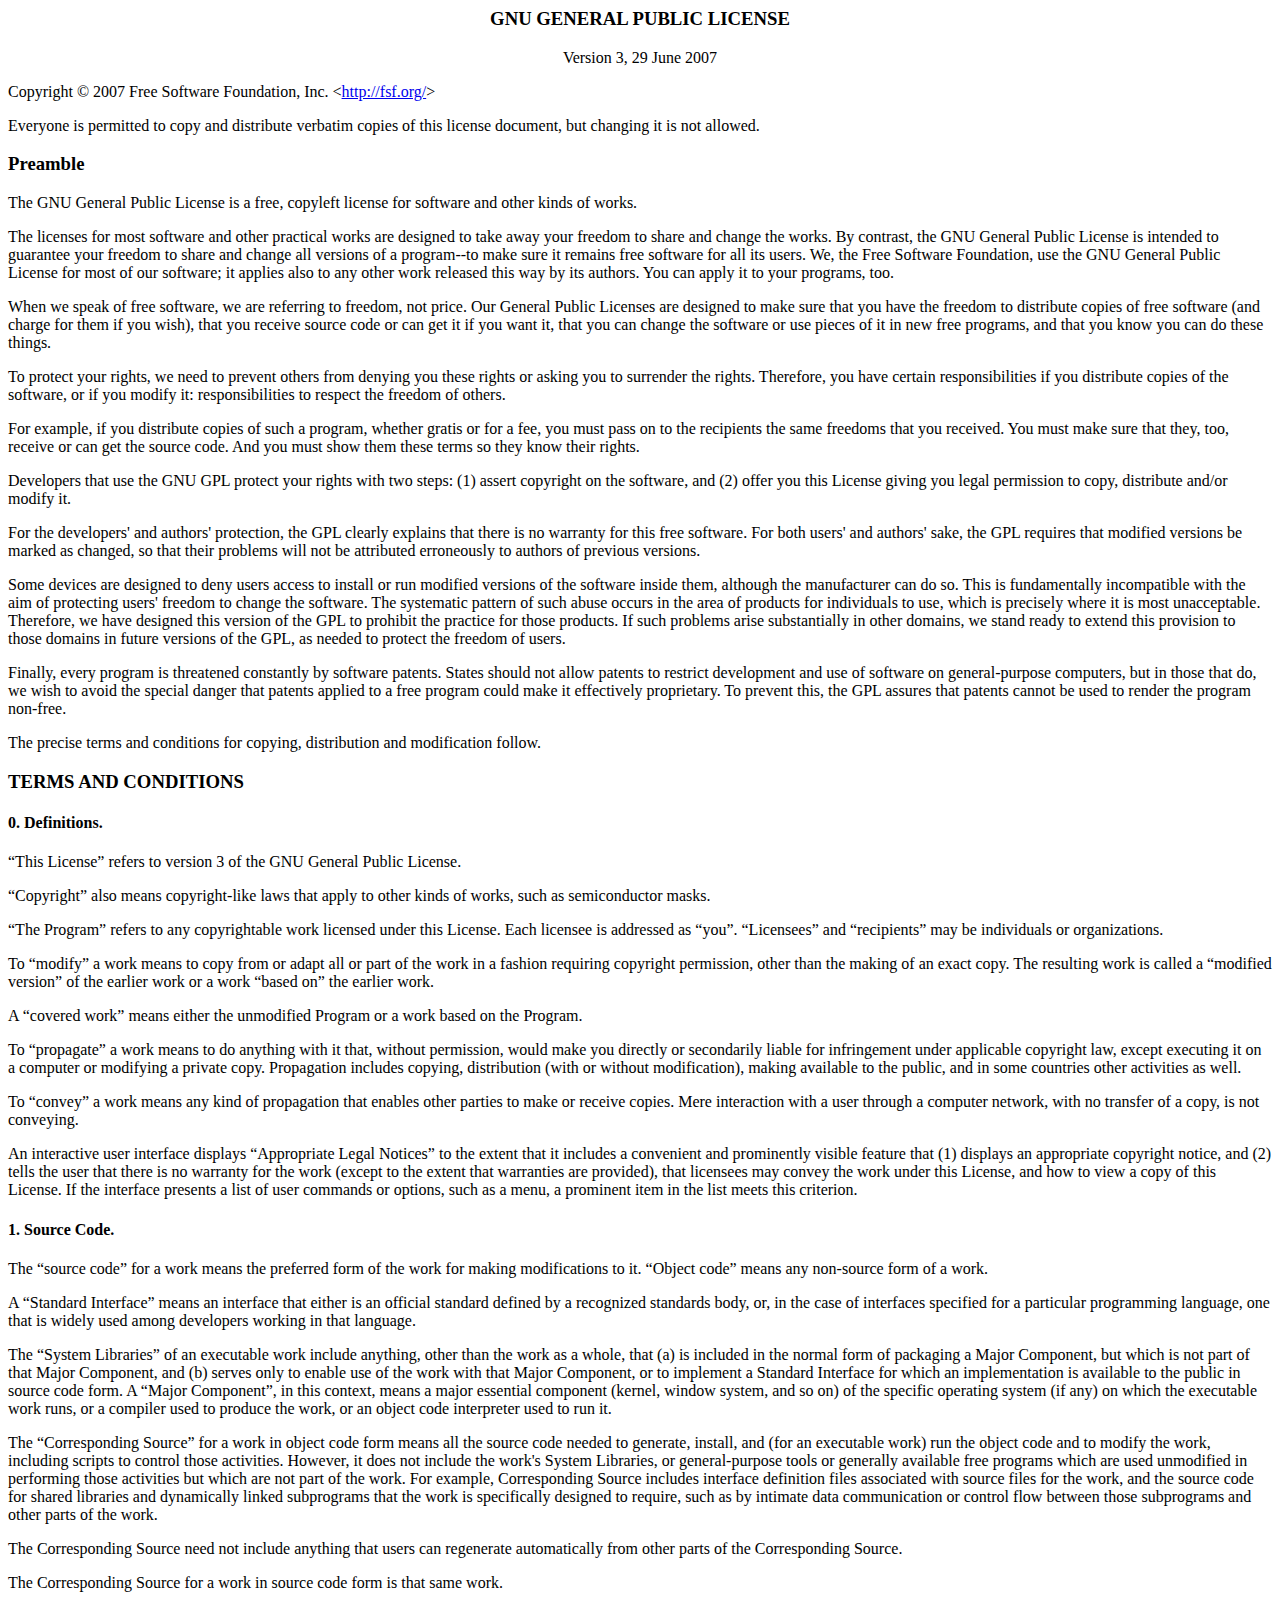
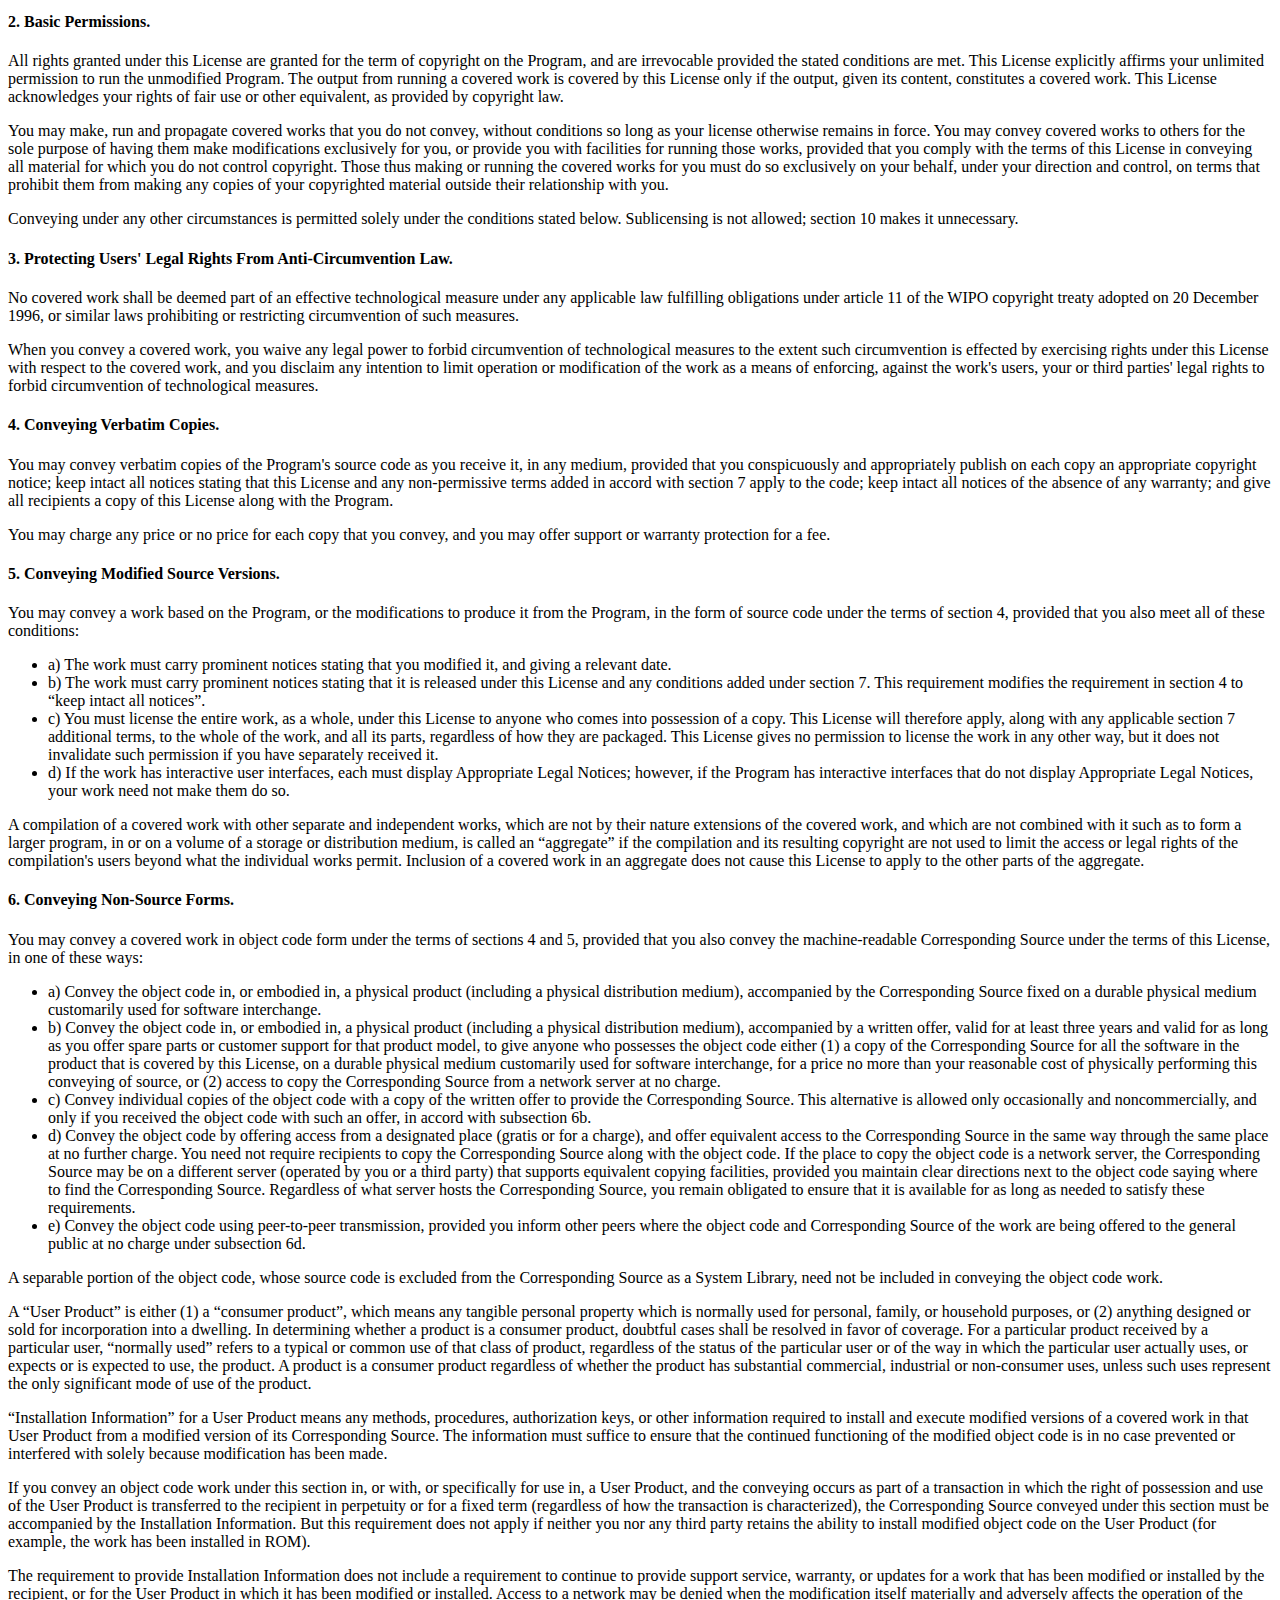
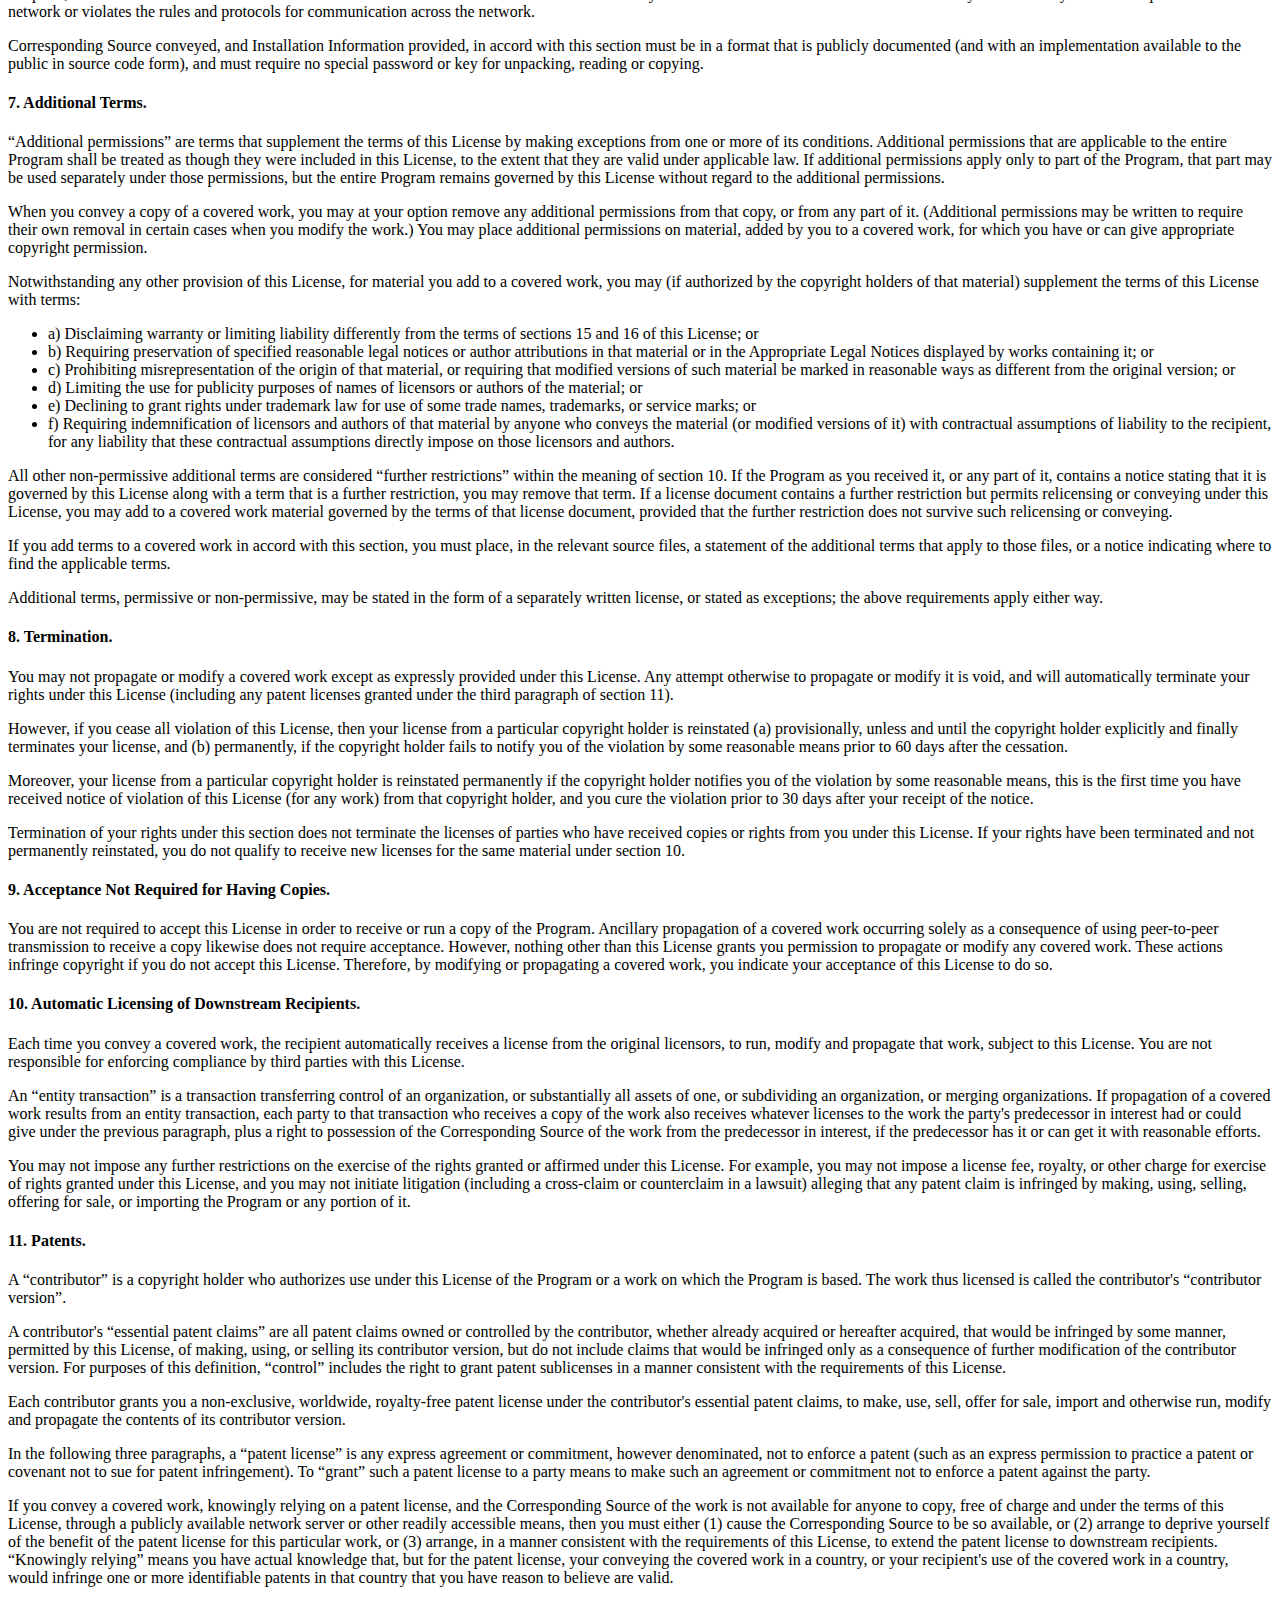
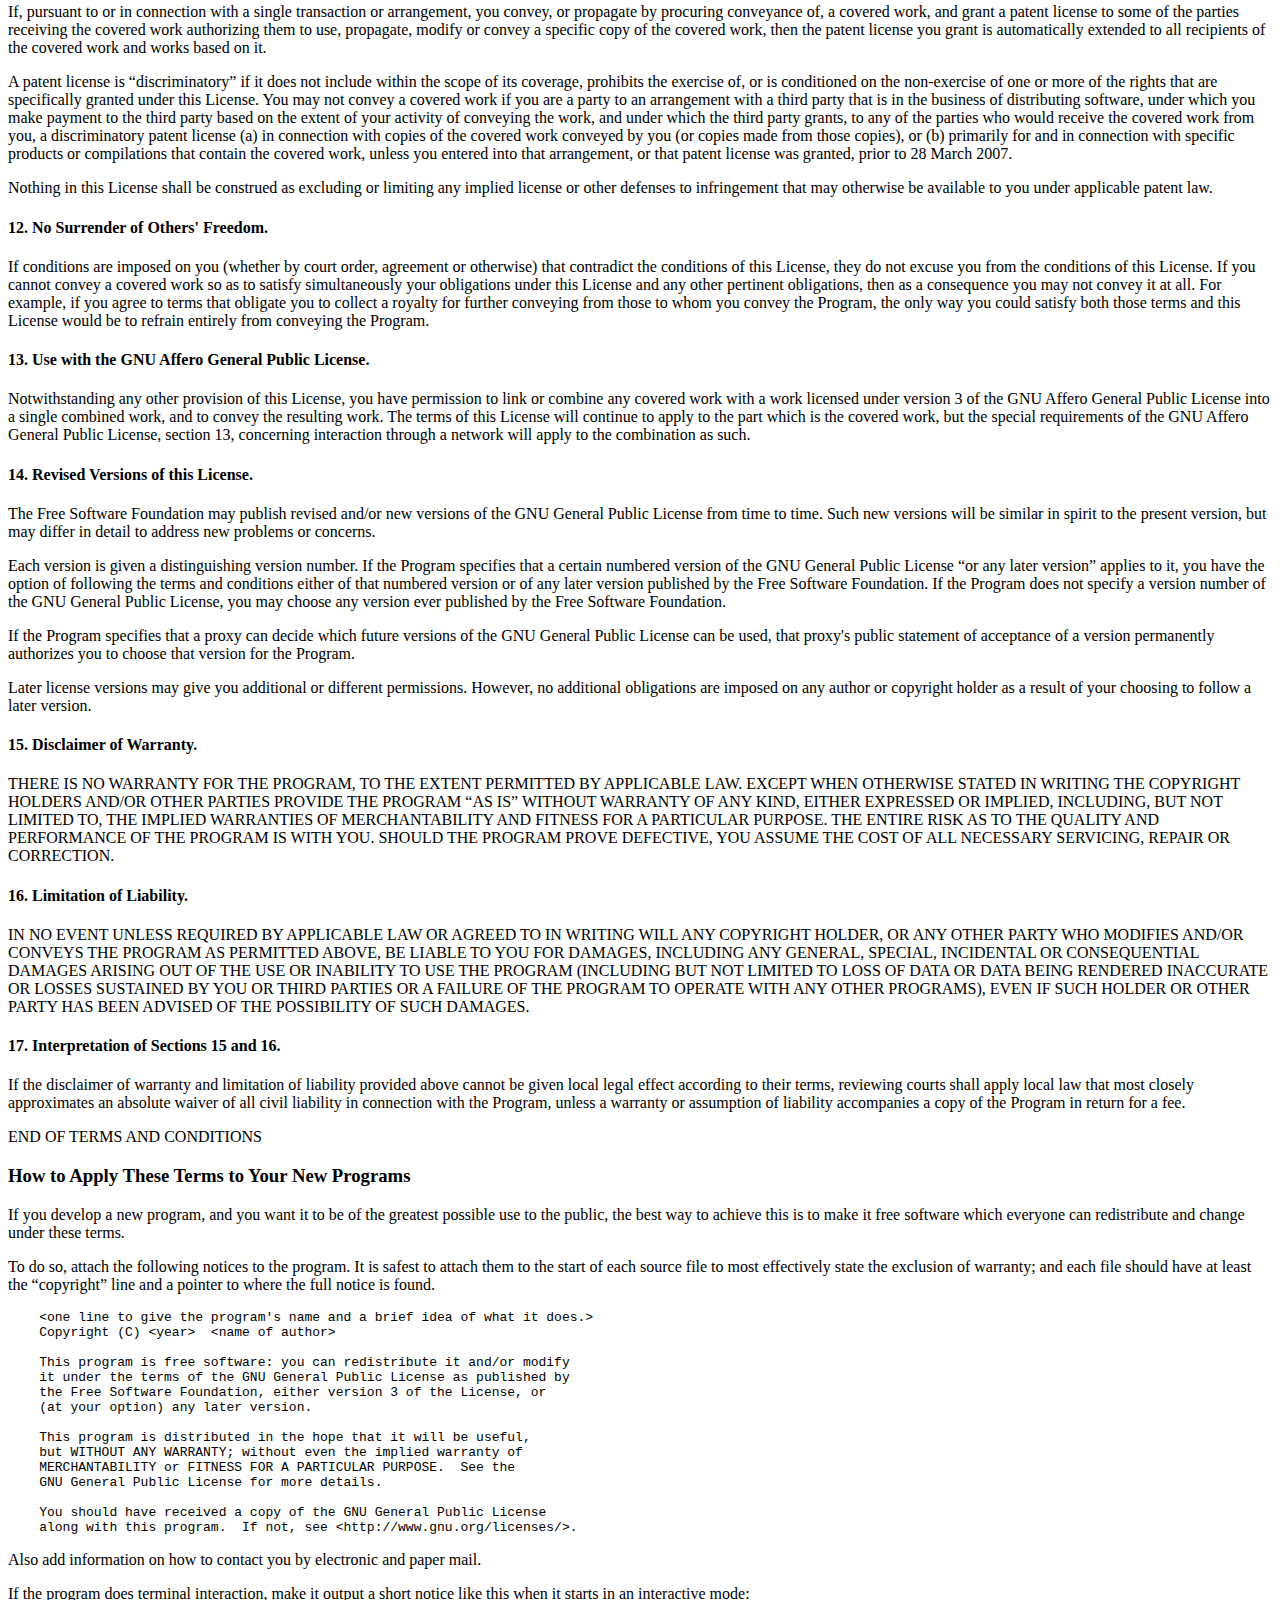
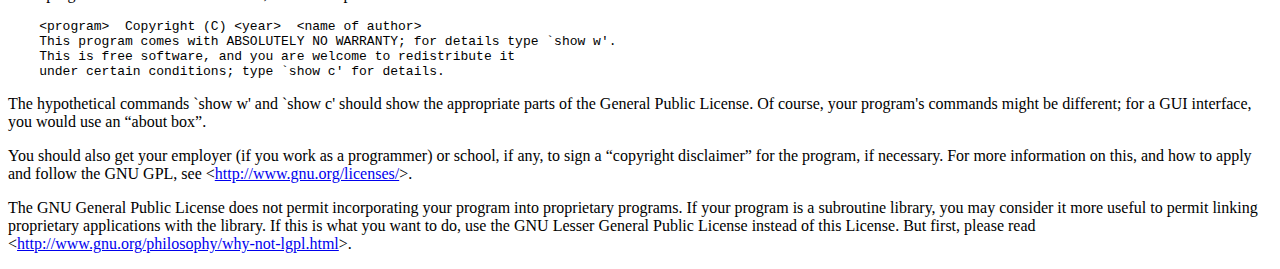
<file: wp-content/plugins/infinite-scroll/license.html>
<!DOCTYPE html PUBLIC "-//W3C//DTD HTML 4.01 Transitional//EN">

<html><head>
 <meta http-equiv="Content-Type" content="text/html; charset=utf-8">
 <title>GNU General Public License v3.0 - GNU Project - Free Software Foundation (FSF)</title>
 <link rel="alternate" type="application/rdf+xml"
       href="http://www.gnu.org/licenses/gpl-3.0.rdf" /> 
</head>
<body>
<h3 style="text-align: center;">GNU GENERAL PUBLIC LICENSE</h3>
<p style="text-align: center;">Version 3, 29 June 2007</p>

<p>Copyright &copy; 2007 Free Software Foundation, Inc.
 &lt;<a href="http://fsf.org/">http://fsf.org/</a>&gt;</p><p>
 Everyone is permitted to copy and distribute verbatim copies
 of this license document, but changing it is not allowed.</p>

<h3><a name="preamble"></a>Preamble</h3>

<p>The GNU General Public License is a free, copyleft license for
software and other kinds of works.</p>

<p>The licenses for most software and other practical works are designed
to take away your freedom to share and change the works.  By contrast,
the GNU General Public License is intended to guarantee your freedom to
share and change all versions of a program--to make sure it remains free
software for all its users.  We, the Free Software Foundation, use the
GNU General Public License for most of our software; it applies also to
any other work released this way by its authors.  You can apply it to
your programs, too.</p>

<p>When we speak of free software, we are referring to freedom, not
price.  Our General Public Licenses are designed to make sure that you
have the freedom to distribute copies of free software (and charge for
them if you wish), that you receive source code or can get it if you
want it, that you can change the software or use pieces of it in new
free programs, and that you know you can do these things.</p>

<p>To protect your rights, we need to prevent others from denying you
these rights or asking you to surrender the rights.  Therefore, you have
certain responsibilities if you distribute copies of the software, or if
you modify it: responsibilities to respect the freedom of others.</p>

<p>For example, if you distribute copies of such a program, whether
gratis or for a fee, you must pass on to the recipients the same
freedoms that you received.  You must make sure that they, too, receive
or can get the source code.  And you must show them these terms so they
know their rights.</p>

<p>Developers that use the GNU GPL protect your rights with two steps:
(1) assert copyright on the software, and (2) offer you this License
giving you legal permission to copy, distribute and/or modify it.</p>

<p>For the developers' and authors' protection, the GPL clearly explains
that there is no warranty for this free software.  For both users' and
authors' sake, the GPL requires that modified versions be marked as
changed, so that their problems will not be attributed erroneously to
authors of previous versions.</p>

<p>Some devices are designed to deny users access to install or run
modified versions of the software inside them, although the manufacturer
can do so.  This is fundamentally incompatible with the aim of
protecting users' freedom to change the software.  The systematic
pattern of such abuse occurs in the area of products for individuals to
use, which is precisely where it is most unacceptable.  Therefore, we
have designed this version of the GPL to prohibit the practice for those
products.  If such problems arise substantially in other domains, we
stand ready to extend this provision to those domains in future versions
of the GPL, as needed to protect the freedom of users.</p>

<p>Finally, every program is threatened constantly by software patents.
States should not allow patents to restrict development and use of
software on general-purpose computers, but in those that do, we wish to
avoid the special danger that patents applied to a free program could
make it effectively proprietary.  To prevent this, the GPL assures that
patents cannot be used to render the program non-free.</p>

<p>The precise terms and conditions for copying, distribution and
modification follow.</p>

<h3><a name="terms"></a>TERMS AND CONDITIONS</h3>

<h4><a name="section0"></a>0. Definitions.</h4>

<p>&ldquo;This License&rdquo; refers to version 3 of the GNU General Public License.</p>

<p>&ldquo;Copyright&rdquo; also means copyright-like laws that apply to other kinds of
works, such as semiconductor masks.</p>
 
<p>&ldquo;The Program&rdquo; refers to any copyrightable work licensed under this
License.  Each licensee is addressed as &ldquo;you&rdquo;.  &ldquo;Licensees&rdquo; and
&ldquo;recipients&rdquo; may be individuals or organizations.</p>

<p>To &ldquo;modify&rdquo; a work means to copy from or adapt all or part of the work
in a fashion requiring copyright permission, other than the making of an
exact copy.  The resulting work is called a &ldquo;modified version&rdquo; of the
earlier work or a work &ldquo;based on&rdquo; the earlier work.</p>

<p>A &ldquo;covered work&rdquo; means either the unmodified Program or a work based
on the Program.</p>

<p>To &ldquo;propagate&rdquo; a work means to do anything with it that, without
permission, would make you directly or secondarily liable for
infringement under applicable copyright law, except executing it on a
computer or modifying a private copy.  Propagation includes copying,
distribution (with or without modification), making available to the
public, and in some countries other activities as well.</p>

<p>To &ldquo;convey&rdquo; a work means any kind of propagation that enables other
parties to make or receive copies.  Mere interaction with a user through
a computer network, with no transfer of a copy, is not conveying.</p>

<p>An interactive user interface displays &ldquo;Appropriate Legal Notices&rdquo;
to the extent that it includes a convenient and prominently visible
feature that (1) displays an appropriate copyright notice, and (2)
tells the user that there is no warranty for the work (except to the
extent that warranties are provided), that licensees may convey the
work under this License, and how to view a copy of this License.  If
the interface presents a list of user commands or options, such as a
menu, a prominent item in the list meets this criterion.</p>

<h4><a name="section1"></a>1. Source Code.</h4>

<p>The &ldquo;source code&rdquo; for a work means the preferred form of the work
for making modifications to it.  &ldquo;Object code&rdquo; means any non-source
form of a work.</p>

<p>A &ldquo;Standard Interface&rdquo; means an interface that either is an official
standard defined by a recognized standards body, or, in the case of
interfaces specified for a particular programming language, one that
is widely used among developers working in that language.</p>

<p>The &ldquo;System Libraries&rdquo; of an executable work include anything, other
than the work as a whole, that (a) is included in the normal form of
packaging a Major Component, but which is not part of that Major
Component, and (b) serves only to enable use of the work with that
Major Component, or to implement a Standard Interface for which an
implementation is available to the public in source code form.  A
&ldquo;Major Component&rdquo;, in this context, means a major essential component
(kernel, window system, and so on) of the specific operating system
(if any) on which the executable work runs, or a compiler used to
produce the work, or an object code interpreter used to run it.</p>

<p>The &ldquo;Corresponding Source&rdquo; for a work in object code form means all
the source code needed to generate, install, and (for an executable
work) run the object code and to modify the work, including scripts to
control those activities.  However, it does not include the work's
System Libraries, or general-purpose tools or generally available free
programs which are used unmodified in performing those activities but
which are not part of the work.  For example, Corresponding Source
includes interface definition files associated with source files for
the work, and the source code for shared libraries and dynamically
linked subprograms that the work is specifically designed to require,
such as by intimate data communication or control flow between those
subprograms and other parts of the work.</p>

<p>The Corresponding Source need not include anything that users
can regenerate automatically from other parts of the Corresponding
Source.</p>

<p>The Corresponding Source for a work in source code form is that
same work.</p>

<h4><a name="section2"></a>2. Basic Permissions.</h4>

<p>All rights granted under this License are granted for the term of
copyright on the Program, and are irrevocable provided the stated
conditions are met.  This License explicitly affirms your unlimited
permission to run the unmodified Program.  The output from running a
covered work is covered by this License only if the output, given its
content, constitutes a covered work.  This License acknowledges your
rights of fair use or other equivalent, as provided by copyright law.</p>

<p>You may make, run and propagate covered works that you do not
convey, without conditions so long as your license otherwise remains
in force.  You may convey covered works to others for the sole purpose
of having them make modifications exclusively for you, or provide you
with facilities for running those works, provided that you comply with
the terms of this License in conveying all material for which you do
not control copyright.  Those thus making or running the covered works
for you must do so exclusively on your behalf, under your direction
and control, on terms that prohibit them from making any copies of
your copyrighted material outside their relationship with you.</p>

<p>Conveying under any other circumstances is permitted solely under
the conditions stated below.  Sublicensing is not allowed; section 10
makes it unnecessary.</p>

<h4><a name="section3"></a>3. Protecting Users' Legal Rights From Anti-Circumvention Law.</h4>

<p>No covered work shall be deemed part of an effective technological
measure under any applicable law fulfilling obligations under article
11 of the WIPO copyright treaty adopted on 20 December 1996, or
similar laws prohibiting or restricting circumvention of such
measures.</p>

<p>When you convey a covered work, you waive any legal power to forbid
circumvention of technological measures to the extent such circumvention
is effected by exercising rights under this License with respect to
the covered work, and you disclaim any intention to limit operation or
modification of the work as a means of enforcing, against the work's
users, your or third parties' legal rights to forbid circumvention of
technological measures.</p>

<h4><a name="section4"></a>4. Conveying Verbatim Copies.</h4>

<p>You may convey verbatim copies of the Program's source code as you
receive it, in any medium, provided that you conspicuously and
appropriately publish on each copy an appropriate copyright notice;
keep intact all notices stating that this License and any
non-permissive terms added in accord with section 7 apply to the code;
keep intact all notices of the absence of any warranty; and give all
recipients a copy of this License along with the Program.</p>

<p>You may charge any price or no price for each copy that you convey,
and you may offer support or warranty protection for a fee.</p>

<h4><a name="section5"></a>5. Conveying Modified Source Versions.</h4>

<p>You may convey a work based on the Program, or the modifications to
produce it from the Program, in the form of source code under the
terms of section 4, provided that you also meet all of these conditions:</p>

<ul>
<li>a) The work must carry prominent notices stating that you modified
    it, and giving a relevant date.</li>

<li>b) The work must carry prominent notices stating that it is
    released under this License and any conditions added under section
    7.  This requirement modifies the requirement in section 4 to
    &ldquo;keep intact all notices&rdquo;.</li>

<li>c) You must license the entire work, as a whole, under this
    License to anyone who comes into possession of a copy.  This
    License will therefore apply, along with any applicable section 7
    additional terms, to the whole of the work, and all its parts,
    regardless of how they are packaged.  This License gives no
    permission to license the work in any other way, but it does not
    invalidate such permission if you have separately received it.</li>

<li>d) If the work has interactive user interfaces, each must display
    Appropriate Legal Notices; however, if the Program has interactive
    interfaces that do not display Appropriate Legal Notices, your
    work need not make them do so.</li>
</ul>

<p>A compilation of a covered work with other separate and independent
works, which are not by their nature extensions of the covered work,
and which are not combined with it such as to form a larger program,
in or on a volume of a storage or distribution medium, is called an
&ldquo;aggregate&rdquo; if the compilation and its resulting copyright are not
used to limit the access or legal rights of the compilation's users
beyond what the individual works permit.  Inclusion of a covered work
in an aggregate does not cause this License to apply to the other
parts of the aggregate.</p>

<h4><a name="section6"></a>6. Conveying Non-Source Forms.</h4>

<p>You may convey a covered work in object code form under the terms
of sections 4 and 5, provided that you also convey the
machine-readable Corresponding Source under the terms of this License,
in one of these ways:</p>

<ul>
<li>a) Convey the object code in, or embodied in, a physical product
    (including a physical distribution medium), accompanied by the
    Corresponding Source fixed on a durable physical medium
    customarily used for software interchange.</li>

<li>b) Convey the object code in, or embodied in, a physical product
    (including a physical distribution medium), accompanied by a
    written offer, valid for at least three years and valid for as
    long as you offer spare parts or customer support for that product
    model, to give anyone who possesses the object code either (1) a
    copy of the Corresponding Source for all the software in the
    product that is covered by this License, on a durable physical
    medium customarily used for software interchange, for a price no
    more than your reasonable cost of physically performing this
    conveying of source, or (2) access to copy the
    Corresponding Source from a network server at no charge.</li>

<li>c) Convey individual copies of the object code with a copy of the
    written offer to provide the Corresponding Source.  This
    alternative is allowed only occasionally and noncommercially, and
    only if you received the object code with such an offer, in accord
    with subsection 6b.</li>

<li>d) Convey the object code by offering access from a designated
    place (gratis or for a charge), and offer equivalent access to the
    Corresponding Source in the same way through the same place at no
    further charge.  You need not require recipients to copy the
    Corresponding Source along with the object code.  If the place to
    copy the object code is a network server, the Corresponding Source
    may be on a different server (operated by you or a third party)
    that supports equivalent copying facilities, provided you maintain
    clear directions next to the object code saying where to find the
    Corresponding Source.  Regardless of what server hosts the
    Corresponding Source, you remain obligated to ensure that it is
    available for as long as needed to satisfy these requirements.</li>

<li>e) Convey the object code using peer-to-peer transmission, provided
    you inform other peers where the object code and Corresponding
    Source of the work are being offered to the general public at no
    charge under subsection 6d.</li>
</ul>

<p>A separable portion of the object code, whose source code is excluded
from the Corresponding Source as a System Library, need not be
included in conveying the object code work.</p>

<p>A &ldquo;User Product&rdquo; is either (1) a &ldquo;consumer product&rdquo;, which means any
tangible personal property which is normally used for personal, family,
or household purposes, or (2) anything designed or sold for incorporation
into a dwelling.  In determining whether a product is a consumer product,
doubtful cases shall be resolved in favor of coverage.  For a particular
product received by a particular user, &ldquo;normally used&rdquo; refers to a
typical or common use of that class of product, regardless of the status
of the particular user or of the way in which the particular user
actually uses, or expects or is expected to use, the product.  A product
is a consumer product regardless of whether the product has substantial
commercial, industrial or non-consumer uses, unless such uses represent
the only significant mode of use of the product.</p>

<p>&ldquo;Installation Information&rdquo; for a User Product means any methods,
procedures, authorization keys, or other information required to install
and execute modified versions of a covered work in that User Product from
a modified version of its Corresponding Source.  The information must
suffice to ensure that the continued functioning of the modified object
code is in no case prevented or interfered with solely because
modification has been made.</p>

<p>If you convey an object code work under this section in, or with, or
specifically for use in, a User Product, and the conveying occurs as
part of a transaction in which the right of possession and use of the
User Product is transferred to the recipient in perpetuity or for a
fixed term (regardless of how the transaction is characterized), the
Corresponding Source conveyed under this section must be accompanied
by the Installation Information.  But this requirement does not apply
if neither you nor any third party retains the ability to install
modified object code on the User Product (for example, the work has
been installed in ROM).</p>

<p>The requirement to provide Installation Information does not include a
requirement to continue to provide support service, warranty, or updates
for a work that has been modified or installed by the recipient, or for
the User Product in which it has been modified or installed.  Access to a
network may be denied when the modification itself materially and
adversely affects the operation of the network or violates the rules and
protocols for communication across the network.</p>

<p>Corresponding Source conveyed, and Installation Information provided,
in accord with this section must be in a format that is publicly
documented (and with an implementation available to the public in
source code form), and must require no special password or key for
unpacking, reading or copying.</p>

<h4><a name="section7"></a>7. Additional Terms.</h4>

<p>&ldquo;Additional permissions&rdquo; are terms that supplement the terms of this
License by making exceptions from one or more of its conditions.
Additional permissions that are applicable to the entire Program shall
be treated as though they were included in this License, to the extent
that they are valid under applicable law.  If additional permissions
apply only to part of the Program, that part may be used separately
under those permissions, but the entire Program remains governed by
this License without regard to the additional permissions.</p>

<p>When you convey a copy of a covered work, you may at your option
remove any additional permissions from that copy, or from any part of
it.  (Additional permissions may be written to require their own
removal in certain cases when you modify the work.)  You may place
additional permissions on material, added by you to a covered work,
for which you have or can give appropriate copyright permission.</p>

<p>Notwithstanding any other provision of this License, for material you
add to a covered work, you may (if authorized by the copyright holders of
that material) supplement the terms of this License with terms:</p>

<ul>
<li>a) Disclaiming warranty or limiting liability differently from the
    terms of sections 15 and 16 of this License; or</li>

<li>b) Requiring preservation of specified reasonable legal notices or
    author attributions in that material or in the Appropriate Legal
    Notices displayed by works containing it; or</li>

<li>c) Prohibiting misrepresentation of the origin of that material, or
    requiring that modified versions of such material be marked in
    reasonable ways as different from the original version; or</li>

<li>d) Limiting the use for publicity purposes of names of licensors or
    authors of the material; or</li>

<li>e) Declining to grant rights under trademark law for use of some
    trade names, trademarks, or service marks; or</li>

<li>f) Requiring indemnification of licensors and authors of that
    material by anyone who conveys the material (or modified versions of
    it) with contractual assumptions of liability to the recipient, for
    any liability that these contractual assumptions directly impose on
    those licensors and authors.</li>
</ul>

<p>All other non-permissive additional terms are considered &ldquo;further
restrictions&rdquo; within the meaning of section 10.  If the Program as you
received it, or any part of it, contains a notice stating that it is
governed by this License along with a term that is a further
restriction, you may remove that term.  If a license document contains
a further restriction but permits relicensing or conveying under this
License, you may add to a covered work material governed by the terms
of that license document, provided that the further restriction does
not survive such relicensing or conveying.</p>

<p>If you add terms to a covered work in accord with this section, you
must place, in the relevant source files, a statement of the
additional terms that apply to those files, or a notice indicating
where to find the applicable terms.</p>

<p>Additional terms, permissive or non-permissive, may be stated in the
form of a separately written license, or stated as exceptions;
the above requirements apply either way.</p>

<h4><a name="section8"></a>8. Termination.</h4>

<p>You may not propagate or modify a covered work except as expressly
provided under this License.  Any attempt otherwise to propagate or
modify it is void, and will automatically terminate your rights under
this License (including any patent licenses granted under the third
paragraph of section 11).</p>

<p>However, if you cease all violation of this License, then your
license from a particular copyright holder is reinstated (a)
provisionally, unless and until the copyright holder explicitly and
finally terminates your license, and (b) permanently, if the copyright
holder fails to notify you of the violation by some reasonable means
prior to 60 days after the cessation.</p>

<p>Moreover, your license from a particular copyright holder is
reinstated permanently if the copyright holder notifies you of the
violation by some reasonable means, this is the first time you have
received notice of violation of this License (for any work) from that
copyright holder, and you cure the violation prior to 30 days after
your receipt of the notice.</p>

<p>Termination of your rights under this section does not terminate the
licenses of parties who have received copies or rights from you under
this License.  If your rights have been terminated and not permanently
reinstated, you do not qualify to receive new licenses for the same
material under section 10.</p>

<h4><a name="section9"></a>9. Acceptance Not Required for Having Copies.</h4>

<p>You are not required to accept this License in order to receive or
run a copy of the Program.  Ancillary propagation of a covered work
occurring solely as a consequence of using peer-to-peer transmission
to receive a copy likewise does not require acceptance.  However,
nothing other than this License grants you permission to propagate or
modify any covered work.  These actions infringe copyright if you do
not accept this License.  Therefore, by modifying or propagating a
covered work, you indicate your acceptance of this License to do so.</p>

<h4><a name="section10"></a>10. Automatic Licensing of Downstream Recipients.</h4>

<p>Each time you convey a covered work, the recipient automatically
receives a license from the original licensors, to run, modify and
propagate that work, subject to this License.  You are not responsible
for enforcing compliance by third parties with this License.</p>

<p>An &ldquo;entity transaction&rdquo; is a transaction transferring control of an
organization, or substantially all assets of one, or subdividing an
organization, or merging organizations.  If propagation of a covered
work results from an entity transaction, each party to that
transaction who receives a copy of the work also receives whatever
licenses to the work the party's predecessor in interest had or could
give under the previous paragraph, plus a right to possession of the
Corresponding Source of the work from the predecessor in interest, if
the predecessor has it or can get it with reasonable efforts.</p>

<p>You may not impose any further restrictions on the exercise of the
rights granted or affirmed under this License.  For example, you may
not impose a license fee, royalty, or other charge for exercise of
rights granted under this License, and you may not initiate litigation
(including a cross-claim or counterclaim in a lawsuit) alleging that
any patent claim is infringed by making, using, selling, offering for
sale, or importing the Program or any portion of it.</p>

<h4><a name="section11"></a>11. Patents.</h4>

<p>A &ldquo;contributor&rdquo; is a copyright holder who authorizes use under this
License of the Program or a work on which the Program is based.  The
work thus licensed is called the contributor's &ldquo;contributor version&rdquo;.</p>

<p>A contributor's &ldquo;essential patent claims&rdquo; are all patent claims
owned or controlled by the contributor, whether already acquired or
hereafter acquired, that would be infringed by some manner, permitted
by this License, of making, using, or selling its contributor version,
but do not include claims that would be infringed only as a
consequence of further modification of the contributor version.  For
purposes of this definition, &ldquo;control&rdquo; includes the right to grant
patent sublicenses in a manner consistent with the requirements of
this License.</p>

<p>Each contributor grants you a non-exclusive, worldwide, royalty-free
patent license under the contributor's essential patent claims, to
make, use, sell, offer for sale, import and otherwise run, modify and
propagate the contents of its contributor version.</p>

<p>In the following three paragraphs, a &ldquo;patent license&rdquo; is any express
agreement or commitment, however denominated, not to enforce a patent
(such as an express permission to practice a patent or covenant not to
sue for patent infringement).  To &ldquo;grant&rdquo; such a patent license to a
party means to make such an agreement or commitment not to enforce a
patent against the party.</p>

<p>If you convey a covered work, knowingly relying on a patent license,
and the Corresponding Source of the work is not available for anyone
to copy, free of charge and under the terms of this License, through a
publicly available network server or other readily accessible means,
then you must either (1) cause the Corresponding Source to be so
available, or (2) arrange to deprive yourself of the benefit of the
patent license for this particular work, or (3) arrange, in a manner
consistent with the requirements of this License, to extend the patent
license to downstream recipients.  &ldquo;Knowingly relying&rdquo; means you have
actual knowledge that, but for the patent license, your conveying the
covered work in a country, or your recipient's use of the covered work
in a country, would infringe one or more identifiable patents in that
country that you have reason to believe are valid.</p>
  
<p>If, pursuant to or in connection with a single transaction or
arrangement, you convey, or propagate by procuring conveyance of, a
covered work, and grant a patent license to some of the parties
receiving the covered work authorizing them to use, propagate, modify
or convey a specific copy of the covered work, then the patent license
you grant is automatically extended to all recipients of the covered
work and works based on it.</p>

<p>A patent license is &ldquo;discriminatory&rdquo; if it does not include within
the scope of its coverage, prohibits the exercise of, or is
conditioned on the non-exercise of one or more of the rights that are
specifically granted under this License.  You may not convey a covered
work if you are a party to an arrangement with a third party that is
in the business of distributing software, under which you make payment
to the third party based on the extent of your activity of conveying
the work, and under which the third party grants, to any of the
parties who would receive the covered work from you, a discriminatory
patent license (a) in connection with copies of the covered work
conveyed by you (or copies made from those copies), or (b) primarily
for and in connection with specific products or compilations that
contain the covered work, unless you entered into that arrangement,
or that patent license was granted, prior to 28 March 2007.</p>

<p>Nothing in this License shall be construed as excluding or limiting
any implied license or other defenses to infringement that may
otherwise be available to you under applicable patent law.</p>

<h4><a name="section12"></a>12. No Surrender of Others' Freedom.</h4>

<p>If conditions are imposed on you (whether by court order, agreement or
otherwise) that contradict the conditions of this License, they do not
excuse you from the conditions of this License.  If you cannot convey a
covered work so as to satisfy simultaneously your obligations under this
License and any other pertinent obligations, then as a consequence you may
not convey it at all.  For example, if you agree to terms that obligate you
to collect a royalty for further conveying from those to whom you convey
the Program, the only way you could satisfy both those terms and this
License would be to refrain entirely from conveying the Program.</p>

<h4><a name="section13"></a>13. Use with the GNU Affero General Public License.</h4>

<p>Notwithstanding any other provision of this License, you have
permission to link or combine any covered work with a work licensed
under version 3 of the GNU Affero General Public License into a single
combined work, and to convey the resulting work.  The terms of this
License will continue to apply to the part which is the covered work,
but the special requirements of the GNU Affero General Public License,
section 13, concerning interaction through a network will apply to the
combination as such.</p>

<h4><a name="section14"></a>14. Revised Versions of this License.</h4>

<p>The Free Software Foundation may publish revised and/or new versions of
the GNU General Public License from time to time.  Such new versions will
be similar in spirit to the present version, but may differ in detail to
address new problems or concerns.</p>

<p>Each version is given a distinguishing version number.  If the
Program specifies that a certain numbered version of the GNU General
Public License &ldquo;or any later version&rdquo; applies to it, you have the
option of following the terms and conditions either of that numbered
version or of any later version published by the Free Software
Foundation.  If the Program does not specify a version number of the
GNU General Public License, you may choose any version ever published
by the Free Software Foundation.</p>

<p>If the Program specifies that a proxy can decide which future
versions of the GNU General Public License can be used, that proxy's
public statement of acceptance of a version permanently authorizes you
to choose that version for the Program.</p>

<p>Later license versions may give you additional or different
permissions.  However, no additional obligations are imposed on any
author or copyright holder as a result of your choosing to follow a
later version.</p>

<h4><a name="section15"></a>15. Disclaimer of Warranty.</h4>

<p>THERE IS NO WARRANTY FOR THE PROGRAM, TO THE EXTENT PERMITTED BY
APPLICABLE LAW.  EXCEPT WHEN OTHERWISE STATED IN WRITING THE COPYRIGHT
HOLDERS AND/OR OTHER PARTIES PROVIDE THE PROGRAM &ldquo;AS IS&rdquo; WITHOUT WARRANTY
OF ANY KIND, EITHER EXPRESSED OR IMPLIED, INCLUDING, BUT NOT LIMITED TO,
THE IMPLIED WARRANTIES OF MERCHANTABILITY AND FITNESS FOR A PARTICULAR
PURPOSE.  THE ENTIRE RISK AS TO THE QUALITY AND PERFORMANCE OF THE PROGRAM
IS WITH YOU.  SHOULD THE PROGRAM PROVE DEFECTIVE, YOU ASSUME THE COST OF
ALL NECESSARY SERVICING, REPAIR OR CORRECTION.</p>

<h4><a name="section16"></a>16. Limitation of Liability.</h4>

<p>IN NO EVENT UNLESS REQUIRED BY APPLICABLE LAW OR AGREED TO IN WRITING
WILL ANY COPYRIGHT HOLDER, OR ANY OTHER PARTY WHO MODIFIES AND/OR CONVEYS
THE PROGRAM AS PERMITTED ABOVE, BE LIABLE TO YOU FOR DAMAGES, INCLUDING ANY
GENERAL, SPECIAL, INCIDENTAL OR CONSEQUENTIAL DAMAGES ARISING OUT OF THE
USE OR INABILITY TO USE THE PROGRAM (INCLUDING BUT NOT LIMITED TO LOSS OF
DATA OR DATA BEING RENDERED INACCURATE OR LOSSES SUSTAINED BY YOU OR THIRD
PARTIES OR A FAILURE OF THE PROGRAM TO OPERATE WITH ANY OTHER PROGRAMS),
EVEN IF SUCH HOLDER OR OTHER PARTY HAS BEEN ADVISED OF THE POSSIBILITY OF
SUCH DAMAGES.</p>

<h4><a name="section17"></a>17. Interpretation of Sections 15 and 16.</h4>

<p>If the disclaimer of warranty and limitation of liability provided
above cannot be given local legal effect according to their terms,
reviewing courts shall apply local law that most closely approximates
an absolute waiver of all civil liability in connection with the
Program, unless a warranty or assumption of liability accompanies a
copy of the Program in return for a fee.</p>

<p>END OF TERMS AND CONDITIONS</p>

<h3><a name="howto"></a>How to Apply These Terms to Your New Programs</h3>

<p>If you develop a new program, and you want it to be of the greatest
possible use to the public, the best way to achieve this is to make it
free software which everyone can redistribute and change under these terms.</p>

<p>To do so, attach the following notices to the program.  It is safest
to attach them to the start of each source file to most effectively
state the exclusion of warranty; and each file should have at least
the &ldquo;copyright&rdquo; line and a pointer to where the full notice is found.</p>

<pre>    &lt;one line to give the program's name and a brief idea of what it does.&gt;
    Copyright (C) &lt;year&gt;  &lt;name of author&gt;

    This program is free software: you can redistribute it and/or modify
    it under the terms of the GNU General Public License as published by
    the Free Software Foundation, either version 3 of the License, or
    (at your option) any later version.

    This program is distributed in the hope that it will be useful,
    but WITHOUT ANY WARRANTY; without even the implied warranty of
    MERCHANTABILITY or FITNESS FOR A PARTICULAR PURPOSE.  See the
    GNU General Public License for more details.

    You should have received a copy of the GNU General Public License
    along with this program.  If not, see &lt;http://www.gnu.org/licenses/&gt;.
</pre>

<p>Also add information on how to contact you by electronic and paper mail.</p>

<p>If the program does terminal interaction, make it output a short
notice like this when it starts in an interactive mode:</p>

<pre>    &lt;program&gt;  Copyright (C) &lt;year&gt;  &lt;name of author&gt;
    This program comes with ABSOLUTELY NO WARRANTY; for details type `show w'.
    This is free software, and you are welcome to redistribute it
    under certain conditions; type `show c' for details.
</pre>

<p>The hypothetical commands `show w' and `show c' should show the appropriate
parts of the General Public License.  Of course, your program's commands
might be different; for a GUI interface, you would use an &ldquo;about box&rdquo;.</p>

<p>You should also get your employer (if you work as a programmer) or school,
if any, to sign a &ldquo;copyright disclaimer&rdquo; for the program, if necessary.
For more information on this, and how to apply and follow the GNU GPL, see
&lt;<a href="http://www.gnu.org/licenses/">http://www.gnu.org/licenses/</a>&gt;.</p>

<p>The GNU General Public License does not permit incorporating your program
into proprietary programs.  If your program is a subroutine library, you
may consider it more useful to permit linking proprietary applications with
the library.  If this is what you want to do, use the GNU Lesser General
Public License instead of this License.  But first, please read
&lt;<a href="http://www.gnu.org/philosophy/why-not-lgpl.html">http://www.gnu.org/philosophy/why-not-lgpl.html</a>&gt;.</p>

</body></html>
</file>
<file: html/css/fonts.css>
@font-face {
    font-family: 'proxima_nova_rgregular';
    src: url('../fonts/proximanova-regular-webfont.eot');
    src: url('../fonts/proximanova-regular-webfont.eot?#iefix') format('embedded-opentype'),
         url('../fonts/proximanova-regular-webfont.woff') format('woff'),
         url('../fonts/proximanova-regular-webfont.ttf') format('truetype'),
         url('../fonts/proximanova-regular-webfont.svg#proxima_nova_rgregular') format('svg');
    font-weight: normal;
    font-style: normal;
}

@font-face {
    font-family: 'proxima_novasemibold';
    src: url('../fonts/proximanova-semibold-webfont.eot');
    src: url('../fonts/proximanova-semibold-webfont.eot?#iefix') format('embedded-opentype'),
         url('../fonts/proximanova-semibold-webfont.woff') format('woff'),
         url('../fonts/proximanova-semibold-webfont.ttf') format('truetype'),
         url('../fonts/proximanova-semibold-webfont.svg#proxima_novasemibold') format('svg');
    font-weight: normal;
    font-style: normal;
}

@font-face {
    font-family: 'proxima_nova_rgbold';
    src: url('../fonts/proximanova-bold-webfont.eot');
    src: url('../fonts/proximanova-bold-webfont.eot?#iefix') format('embedded-opentype'),
         url('../fonts/proximanova-bold-webfont.woff') format('woff'),
         url('../fonts/proximanova-bold-webfont.ttf') format('truetype'),
         url('../fonts/proximanova-bold-webfont.svg#proxima_nova_rgbold') format('svg');
    font-weight: normal;
    font-style: normal;
}

@font-face {
    font-family: 'angelinaregular';
    src: url('../fonts/angelina-webfont.eot');
    src: url('../fonts/angelina-webfont.eot?#iefix') format('embedded-opentype'),
         url('../fonts/angelina-webfont.woff') format('woff'),
         url('../fonts/angelina-webfont.ttf') format('truetype'),
         url('../fonts/angelina-webfont.svg#angelinaregular') format('svg');
    font-weight: normal;
    font-style: normal;
}

@font-face {
    font-family: 'proxima_nova_condensedlight';
    src: url('../fonts/proximanovacond-light-webfont.eot');
    src: url('../fonts/proximanovacond-light-webfont.eot?#iefix') format('embedded-opentype'),
         url('../fonts/proximanovacond-light-webfont.woff') format('woff'),
         url('../fonts/proximanovacond-light-webfont.ttf') format('truetype'),
         url('../fonts/proximanovacond-light-webfont.svg#proxima_nova_condensedlight') format('svg');
    font-weight: normal;
    font-style: normal;
}
</file>
<file: html/css/responsive.css>
@media (min-width: 992px) and (max-width: 1199px){

	.ccs_right_arrow,
	.mdd_right_arrow,
	.ste_right_arrow{
		right: -20px;
	}

	.mdd_left_arrow,
	.ste_left_arrow{
		left: -10px;
	}

	.instraction span p{
		max-width: 130px;
	}

	.mdd_right_arrow{
		width: 360px;
	}
	.mdd_left_arrow{
		width: 270px;
	}

	.ccs_right_arrow{
		width: 200px;
	}

	.tm_right_arrow{
		right: -20px;
		width: 280px;
		top: 220px;
	}

	.tm_left_arrow{
		left: -190px;
		height: 270px;
	}

	span.tm_top_arrow{
		top: -35px;
	}

	.section_content img{
		max-width: 750px;
	}

}


@media (min-width: 768px) and (max-width: 991px){
	
	.comparison_chart .chart_item .btn-default{
		font-size: 16px;
	}
	.comparison_chart .chart_item .chart_title h1{
		font-size: 24px;
	}

	.comparison_chart .chart_item h2,
	.comparison_chart .chart_item .chart_title span{
		font-size: 20px;
	}

	.macbook_pro .video_details,
	.macbook_pro .mac_laptop{
		margin: 0 auto 30px;
	}

	.instraction span{
		display: none;
	}
	.faq .faq_right,
	.faq .faq_left{
		max-width: 330px;
	}

}


@media only screen and (max-width: 767px){
	
	.container{
		width: 100%;
	}

	.container > .navbar-header, .container > .navbar-collapse,
	.navbar-fixed-top, .navbar-fixed-bottom, .navbar-static-top{
		margin-right: 0;
		margin-left: 0;
	}

	h1{
		font-size: 28px;
	}

	#header{
		padding: 0;
	}
	.head{
		padding: 10px 0 0;
	}
	#header .logo{
		top: 20px;
	}

	.menuber{
		margin: 0 -15px;
	}

	.navbar-default{
		width: 100%;
	}

	.navbar-default .navbar-collapse, 
	.navbar-default .navbar-form{
		background: #fff;
		padding-bottom: 0;
		margin-top: 3px;
	}

	.navbar-collapse{
		margin-top: 0;
	}

	.navbar-nav{
		margin: 0;
		text-align: left;
	}

	.navbar-default .navbar-nav > li{
		padding-left: 15px;
	}
	.navbar-default .navbar-nav > li > a{
		padding-left: 22px;
	}
	.navbar-default .navbar-nav > li.download {
		margin-bottom: 15px;
	}

	.comparison_chart{
		text-align: center;
	}
	.comparison_chart .chart_item{
		display: inline-block;
		max-width: 380px;
		width: 100%;
		margin: 0 auto 40px;
		text-align: left;
	}

	.blog_post .read_more{
		font-size: 14px;
		padding: 8px 12px 6px; 
	}

	.sidebar{
		max-width: 350px;
		margin: 0 auto;
	}

	#footer{
		text-align: center;
		margin-bottom: 0;
	}

	#footer .footer_item{
		display: inline-block;
		width: 100%;
		max-width: 350px;
		text-align: left;
	}

	#footer .xs_right,
	#footer .xs_left{
		max-width: 250px;
		display: inline-block;
		width: 45%;
		margin: 0 auto;
		float: none;
		padding-left: 5%;
	}
	.copyright .f_left,
	.copyright .f_right{
	    float: none !important;
	    text-align: center;
	}
	.copyright .footer_menu{
		text-align: center;
	}
	.copyright ul {
		width: 100%;
	}

	.scrollup{
		display: none !important;
	}

	.blog_container{
		margin-bottom: 40px;
	}
	.content_title{
		padding: 0;
	}

	.faq{
		text-align: center;
	}

	.faq .faq_right,
	.faq .faq_left{
		float: none;
		display: inline-block;
		margin: 0 0 30px;
		text-align: left;
	}

	.instraction span{
		display: none;
	}

	.section_content img{
		max-width: 100%;
	}

	.macbook_pro .video_details h2{
		font-size: 24px;
	}

	.play_btn{
		top: 35%;
	}

	#welcome{
		min-height: 100%;
		padding-bottom: 80px;
	}

	.macbook_pro .mac_laptop{
		background-size: 100%;
		margin: 0 auto 30px;
		width: 650px;
	}

	.macbook_pro .mac_laptop:after{
		right: 60px;
	}

	.macbook_pro .mac_laptop .video{
		height: 304px;
		width: 485px;
	}

	.signUp_v,
	.subscribe ul li{
		width: 600px;
	}

	.subscribe .btn-default{
		font-size: 20px;
	}

	.dropdown_box{
		position: relative;
		top: 5px;
		left: 15px;
		right: auto;
		max-width: 250px;
		width: 100%;
		padding: 15px 10px;
	}
	
	.dropdown_box:after{
		left: 50px;
		right: auto;
	}

	.select_download > li{
		padding: 10px;
	}

}

@media only screen and (max-width: 690px){
	.macbook_pro .mac_laptop{
		width: 570px;
		height: 380px;
	}
	.macbook_pro .mac_laptop:after{
		right: 52px;
	}
	.macbook_pro .mac_laptop .video {
	    height: 270px;
	    left: 70px;
	    top: 20px;
	    width: 430px;
	}

	.signUp_v,
	.subscribe ul li{
		width: 500px;
	}
}

@media only screen and (max-width: 600px){
	.macbook_pro .mac_laptop{
		width: 450px;
		height: 280px;
	}
	.macbook_pro .mac_laptop:after{
		right: 40px;
	}
	.macbook_pro .mac_laptop .video {
		height: 215px;
	    left: 55px;
	    top: 15px;
	    width: 340px;
	}

	.signUp_v,
	.subscribe ul li{
		width: 430px;
	}

	.subscribe .form-group{
		width: 64%;
	}

	.subscribe .btn-default{
		width: 33%;
	}
}

@media only screen and (max-width: 480px){
	h1{
		font-size: 26px;
	}
	.blog_post .post_title h2{
		font-size: 20px;
	}
	.blog_post .post_title span{
		font-size: 10px;
	}
	.blog_post p{
		font-size: 14px;
		line-height: 22px;
	}
	.blog_post .post_title{
		padding-left: 60px;
	}

	.macbook_pro .mac_laptop{
		width: 350px;
		height: 220px;
	}

	.macbook_pro .mac_laptop:after{
		background: none;
	}

	.macbook_pro .mac_laptop .video {
		height: 165px;
	    left: 42px;
	    top: 12px;
	    width: 265px;
	}

	.play_btn{
		top: 35%;
	}

	.clients .clients_logo li{
		width: 100%;
		margin: 0 auto 30px;
	}

	.signUp_v,
	.subscribe ul li{
		width: 300px;
	}

	.signUp_v {
		height: auto;
	}

	.subscribe ul{
		display: inline-block;
	}

	.subscribe .form-group{
	    width: 100%;
	    margin-right: 0;
	    float: none;
	    margin-bottom: 10px;
	}

	.signUp_v .progress_bar{
		width: 100%;
		position: relative;
		left: auto;
		bottom: 5px;
		top: 68px;
		display: block;
	}

	.subscribe .btn-default{
	    width: 100%;
	    float: none;
	    margin-bottom: 10px;
	}

	.subscribe ul li.step4 input.form-control{
		float: none;
		width: 100%;
		margin: 10px 0 0;
	}
	
}

@media only screen and (max-width: 380px){

	h1{
		font-size: 24px;
	}

	#footer .footer_logo li{
		display: inline-block;
		margin: 10px auto;
		width: 100%;
		max-width: 200px;
	}

	.copyright ul li{
		margin: 0 10px;
	}

	.macbook_pro .mac_laptop{
		width: 270px;
		height: 180px;
	}

	.macbook_pro .mac_laptop .video{
		height: 128px;
		left: 32px;
		top: 10px;
		width: 205px;
	}

	.signUp_v,
	.subscribe ul li{
		width: 250px;
	}

}

@media only screen and (max-width: 240px){
	.comparison_chart .chart_item .btn-default{
		font-size: 16px;
	}
	.comparison_chart .chart_item .chart_title h1{
		font-size: 20px;
	}

	.comparison_chart .chart_item h2,
	.comparison_chart .chart_item .chart_title span{
		font-size: 16px;
	}

	.signUp_v,
	.subscribe ul li{
		width: 180px;
	}
}



@media only screen and (min-width:768px){
	
	
}

@media only screen and (min-width:992px){

}

@media only screen and (min-width:1200px){

	#footer .footer_right,
	.sidebar{
		width: 266px;
    	float: right;
	}

	.blog_container{
		margin-right: -24px;
	}

	.ccs_right_arrow{
		right: -120px;
	}
	span.ccs_right_arrow p{
		max-width: 180px;
	}
	
}
</file>
<file: wp-admin/css/install.css>
html {
	background: #f1f1f1;
	margin: 0 20px;
}

body {
	background: #fff;
	color: #444;
	font-family: "Open Sans", sans-serif;
	margin: 140px auto 25px;
	padding: 20px 20px 10px 20px;
	max-width: 700px;
	-webkit-font-smoothing: subpixel-antialiased;
	-webkit-box-shadow: 0 1px 3px rgba(0,0,0,0.13);
	box-shadow: 0 1px 3px rgba(0,0,0,0.13);
}

a {
	color: #0074a2;
	text-decoration: none;
}

a:hover {
	color: #2ea2cc;
}

h1 {
	border-bottom: 1px solid #dedede;
	clear: both;
	color: #666;
	font-size: 24px;
	margin: 30px 0;
	padding: 0;
	padding-bottom: 7px;
	font-weight: normal;
}

h2 {
	font-size: 16px;
}

p, li, dd, dt {
	padding-bottom: 2px;
	font-size: 14px;
	line-height: 1.5;
}

code, .code {
	font-family: Consolas, Monaco, monospace;
}

ul, ol, dl {
	padding: 5px 5px 5px 22px;
}

a img {
	border:0
}
abbr {
	border: 0;
	font-variant: normal;
}
#logo {
	margin: 6px 0 14px 0;
	border-bottom: none;
	text-align:center
}
#logo a {
	background-image: url(../images/w-logo-blue.png?ver=20131202);
	background-image: none, url(../images/wordpress-logo.svg?ver=20131107);
	-webkit-background-size: 80px 80px;
	background-size: 80px 80px;
	background-position: center top;
	background-repeat: no-repeat;
	color: #999;
	height: 80px;
	font-size: 20px;
	font-weight: normal;
	line-height: 1.3em;
	margin: -130px auto 25px;
	padding: 0;
	text-decoration: none;
	width: 80px;
	text-indent: -9999px;
	outline: none;
	overflow: hidden;
	display: block;
}
.step {
	margin: 20px 0 15px;
}
.step, th {
	text-align: left;
	padding: 0;
}
.step .button-large {
	font-size: 14px;
}
textarea {
	border: 1px solid #dfdfdf;
	font-family: "Open Sans", sans-serif;
	width: 100%;
	-webkit-box-sizing: border-box;
	-moz-box-sizing: border-box;
	box-sizing: border-box;
}

.form-table {
	border-collapse: collapse;
	margin-top: 1em;
	width: 100%;
}

.form-table td {
	margin-bottom: 9px;
	padding: 10px 20px 10px 0;
	border-bottom: 8px solid #fff;
	font-size: 14px;
	vertical-align: top
}

.form-table th {
	font-size: 14px;
	text-align: left;
	padding: 16px 20px 10px 0;
	width: 140px;
	vertical-align: top;
}

.form-table code {
	line-height: 18px;
	font-size: 14px;
}

.form-table p {
	margin: 4px 0 0 0;
	font-size: 11px;
}

.form-table input {
	line-height: 20px;
	font-size: 15px;
	padding: 3px 5px;
	border: 1px solid #ddd;
	-webkit-box-shadow: inset 0 1px 2px rgba(0,0,0,0.07);
	box-shadow: inset 0 1px 2px rgba(0,0,0,0.07);
}

input,
submit {
	font-family: "Open Sans", sans-serif;
}

.form-table input[type=text],
.form-table input[type=password] {
	width: 206px;
}

.form-table th p {
	font-weight: normal;
}

.form-table.install-success td {
	vertical-align: middle;
	padding: 16px 20px 10px 0;
}

.form-table.install-success td p {
	margin: 0;
	font-size: 14px;
}

.form-table.install-success td code {
	margin: 0;
	font-size: 18px;
}

#error-page {
	margin-top: 50px;
}

#error-page p {
	font-size: 14px;
	line-height: 18px;
	margin: 25px 0 20px;
}

#error-page code, .code {
	font-family: Consolas, Monaco, monospace;
}

#pass-strength-result {
	background-color: #eee;
	border-color: #ddd !important;
	border-style: solid;
	border-width: 1px;
	margin: 5px 5px 5px 0;
	padding: 5px;
	text-align: center;
	width: 200px;
	display: none;
}

#pass-strength-result.bad {
	background-color: #ffb78c;
	border-color: #ff853c !important;
}

#pass-strength-result.good {
	background-color: #ffec8b;
	border-color: #ffcc00 !important;
}

#pass-strength-result.short {
	background-color: #ffa0a0;
	border-color: #f04040 !important;
}

#pass-strength-result.strong {
	background-color: #c3ff88;
	border-color: #8dff1c !important;
}

.message {
	border: 1px solid #c00;
	padding: 0.5em 0.7em;
	margin: 5px 0 15px;
	background-color: #ffebe8;
}

/* @noflip */
#dbname,
#uname,
#pwd,
#dbhost,
#prefix,
#user_login,
#admin_email,
#pass1,
#pass2 {
	direction: ltr;
}


/* localization */
body.rtl,
.rtl textarea,
.rtl input,
.rtl submit {
	font-family: Tahoma, sans-serif;
}

:lang(he-il) body.rtl,
:lang(he-il) .rtl textarea,
:lang(he-il) .rtl input,
:lang(he-il) .rtl submit {
	font-family: Arial, sans-serif;
}

@media only screen and (max-width: 799px) {
	body {
		margin-top: 115px;
	}
	#logo a {
		margin: -125px auto 30px;
	}
}

@media screen and ( max-width: 782px ) {

	.form-table {
		margin-top: 0;
	}

	.form-table th,
	.form-table td {
		display: block;
		width: auto;
		vertical-align: middle;
	}

	.form-table th {
		padding: 20px 0 0;
	}

	.form-table td {
		padding: 5px 0;
		border: 0;
		margin: 0;
	}

	textarea,
	input {
		font-size: 16px;
	}

	.form-table td input[type="text"],
	.form-table td input[type="password"],
	.form-table td select,
	.form-table td textarea,
	.form-table span.description {
		width: 100%;
		font-size: 16px;
		line-height: 1.5;
		padding: 7px 10px;
		display: block;
		max-width: none;
		-webkit-box-sizing: border-box;
		-moz-box-sizing: border-box;
		box-sizing: border-box;
	}

}
</file>
<file: html/css/style.css>
/** Common & Reset style **/
html {
    font-size: 100%;
    -webkit-text-size-adjust: 100%;
    -ms-text-size-adjust: 100%;
}

body{
    background: #fff;
    font-family: 'proxima_nova_rgregular', Arial, Sans-serif;
    font-size: 14px;
    line-height:normal;
    color: #000;
    margin: 0;
    padding: 0;
}


*, *:after, *::before{
    -webkit-box-sizing: border-box;
    -moz-box-sizing: border-box;
        box-sizing: border-box;
}

/* comon style */
.clearfix:after {
    content: " ";
    display: table;
    display: block;
    clear: both;
    line-height: 0;
    height: 0;
}
 
.clearfix {
    display: block;
}

.container{
    width: 960px;
    position: relative;
}

h1, h2, h3, h4, h5, h6{
    font-family: 'proxima_nova_rgregular', Arial, Sans-serif;
    font-weight: bold;
    margin: 0 0 16px;
}

a{
    color: inherit;
    outline: 0;
}

a:active,
a:focus,
a:hover{
    outline: 0;
    color: #0ea29d;
    text-decoration: none;
}

ul li,
ul{
    padding: 0;
    margin: 0;
    list-style: none;
}

h1{
    font-size: 33px;
    line-height: normal;
}

h2{
    font-family: 'proxima_novasemibold', Arial, Sans-serif;
    font-size: 25px;
    line-height: normal;
    font-weight: normal;
}

h3{
    font-family: 'proxima_novasemibold', Arial, Sans-serif;
    font-size: 20px;
    line-height: normal;
}

h4{
    font-family: 'proxima_novasemibold', Arial, Sans-serif;
    font-size: 16px;
    line-height: normal;
}

p{
    font-family: 'proxima_nova_rgregular', Arial, Sans-serif;
    font-size: 16px;
    line-height: normal;
    margin-bottom: 10px;
}

strong{
    font-family: 'proxima_nova_rgbold';
    font-weight: normal;
}

.form-group{
    position: relative;
}

input.form-control,
input,
select,
textarea{
    background: #fafafa;
    border-radius: 0;
    font-size: 16px;
    border: 1px solid #ececec;
    min-height: 44px;
    padding: 10px;
    box-shadow: none;
    display: inline-block;
}

button{
    border: none;
}

input[type="submit"],
.btn-default{
    background: #18bcb6;
    color: #fff;
    display: inline-block;
    font-family: 'proxima_novasemibold', Arial, Sans-serif;
    font-size: 16px;
    line-height: normal;
    text-align: center;
    text-transform: uppercase;
    padding: 12px 18px;
    border: 0 none;
    border-bottom: 3px solid #089792;
    border-radius: 0;
    opacity: 1;

    -webkit-box-sizing: border-box;
    -moz-box-sizing: border-box;
        box-sizing: border-box;
}

input[type="submit"]:active,
input[type="submit"]:focus,
input[type="submit"]:hover,
.btn-default:active,
.btn-default:focus,
.btn-default:hover{
    background: #18bcb6;
    border-bottom: 3px solid #089792;
    opacity: 0.9;
    color: #fff;
    outline: none;
}

input.form-control:focus,
input:focus,
select:focus,
textarea:focus{
    box-shadow: 0 0 0px #18bcb6 inset;
    border-color: #18bcb6;
}


::-webkit-input-placeholder { color: #ababab; }
:-moz-placeholder { color: #ababab; }
::-moz-placeholder { color: #ababab; }
:-ms-input-placeholder { color: #ababab; } 


/*** To start style ***/
/* header */

#header{
    background: rgba(255, 255, 255, 1);
    border-bottom: 1px solid #ececec;
    width: 100%;
    height: 80px;
    display: block;
    z-index: 100;
}

.head{
    position: relative;
    padding: 17px 0 15px;
}


/* logo */
#header .logo{
    position: absolute;
    left: 0;
    top: 18px;
    height: 45px;
    width: 50px;
}
#header .logo img{
    display: block;
    width: 100%;
}

/* menuber */
.menuber{
    display: block;
    padding-top: 2px;
    text-align: right;
}

.navbar-collapse{
    padding: 0;
}

.navbar-default{
    display: inline-block;
    background: none;
    border: none;
    margin-bottom: 0;
    min-height: 40px;
}

.navbar-default .navbar-nav > li > a{
    font-size: 14px;
    color: #000;
    font-weight: bold;
    padding: 14px 18px 10px;
    line-height: normal;
    text-transform: uppercase;
}

.navbar-default .navbar-nav > li:hover > a,
.navbar-default .navbar-nav > .current-menu-item > a, 
.navbar-default .navbar-nav > .current-menu-item > a:hover, 
.navbar-default .navbar-nav > .current-menu-item > a:focus{
    background: none;
    color: #0ea29d;
}

.navbar-default .navbar-toggle:hover, 
.navbar-default .navbar-toggle:focus,
.navbar-default .navbar-toggle{
    background: #18bcb6;
    border: 2px solid #089792;
    margin-bottom: 20px;
}

.navbar-default .navbar-toggle .icon-bar{
    background-color: #fff;
}

.navbar-default .navbar-nav > li.download:hover > a,
.navbar-default .navbar-nav > li.download > a{
    background: #18BCB6;
    border-bottom: 3px solid #089792;
    color: #FFFFFF;
    height: 36px;
    line-height: 36px;
    margin-top: 4px;
    opacity: 1;
    padding: 0;
    text-align: center;
    width: 126px;
}
.navbar-default .navbar-nav > li.download:hover > a{
    opacity: 0.9;
}

.dropdown_box{
    position: absolute;
    width: 340px;
    min-height: 310px;
    top: 60px;
    right: 0;
    background: #fff;
    border: 1px solid #ececec;
    padding: 15px;
    text-align: left;
}

.dropdown_box:after{
    background: url(../images/down_arrow_top.png) no-repeat center top;
    content: " ";
    clear: both;
    position: absolute;
    height: 15px;
    width: 24px;
    right: 50px;
    top: -15px;
}

.dropdown_box h4{
    font-family: 'proxima_novasemibold';
    font-size: 16px;
    font-weight: normal;
    text-transform: uppercase;
}

.select_download{
    padding: 0;
    margin: 0;
    list-style: none;
}

.select_download > li{
    list-style: none;
    display: block;
    padding: 10px 20px;
    position: relative;
    cursor: pointer;
}

.select_download > li:after{
    content: " ";
    clear: both;
    position: absolute;
    height: 73px;
    width: 100%;
    left: 0px;
    top: 0px;
    border-bottom: 3px solid #e6e6e6;
}

.select_download > li:last-child:after{
    border-bottom: none;
}
.select_download > li:hover:after{
    border: 3px solid #e6e6e6;
}

.select_download li:hover{
    z-index: 2;
    border-color: #fff;
}
.select_download li:hover span,
.select_download li:hover h4{
    color: #0ea29d;
}

.select_download li a{
    font-family: 'proxima_novasemibold';
    display: block;
    height: 50px;
    padding-top: 10px;
    position: relative;
    z-index: 1;
}
.select_download li h4{
    margin: 0;
}
.select_download li span{
    display: block;
    font-size: 10px;
    color: #b7b7b7;
    text-transform: capitalize;
}

.select_download li.v_wordpress a{
    background: url(../images/download_icon_wp.png) no-repeat left center;
    padding-left: 50px;
}

.select_download li.v_drupal a{
    background: url(../images/download_icon_drupal.png) no-repeat left center;
    padding-left: 50px;
}

.select_download li.v_joomla a{
    background: url(../images/download_icon_joomla.png) no-repeat left center;
    padding-left: 50px;
}

.select_download li.v_magento a{
    background: url(../images/download_icon_magento.png) no-repeat left center;
    padding-left: 50px;
}

.v_signUp{
    position: relative;
    margin: 15px 0;
    padding-bottom: 40px;
}

.v_signUp input{
    width: 100%;
}

.v_signUp input[type="submit"]{
    display: inline-block;
    width: auto;
    float: right;
    height: 36px;
    line-height: 36px;
    padding: 0 25px;
}

#v_signUp_form{
    display: none;
}

#V_downLoad{
    display: none;
}

.error{
    background: url(../images/icon_error.png) no-repeat 15px 10px #fff;
    display: inline-block;
    padding: 10px 15px 10px 45px;
    font-family: 'proxima_novasemibold';
    font-size: 16px;
    line-height: 24px;
    min-height: 44px;
    min-width: 200px;
    border: 1px solid #f47743;
    position: absolute;
    top: -55px;
    left: 0;
    text-transform: uppercase;
}
.error:after{
    background: url(../images/icon_arrow_error.png) no-repeat bottom center;
    content: " ";
    clear: both;
    position: absolute;
    bottom: -7px;
    left: 30px;
    height: 7px;
    width: 11px;
    z-index: 1;
}

.hide{
    display: none !important;
}
.show{
    display: block !important;
}


/* content */
#content{
    position: relative;
    margin: 0;
    padding: 0;
}

/* featured */
.featured{
    display: block;
    padding: 50px 0; 
    border-bottom: 1px solid #ececec;
}

.featured .v_slider{
    display: block;
    width: 100%;
    position: relative;
}

.featured .carousel a.item:hover{
    color: inherit;
}

.featured .carousel .item{
    height: 384px;
}

.featured .carousel .item .featured_content{
    width: 100%;
    padding-top: 50px;
    margin: 0 auto;
    text-align: center;
}
.featured .carousel .item .featured_content .content_title{
    padding: 90px 0 0;
    margin-bottom: 0;
}

.content_title.icon_slider_blog_title{
    background: url(../images/icon_slider_blog_title.png) no-repeat center top;
}
.featured .carousel .item:hover .content_title.icon_slider_blog_title{
    background: url(../images/icon_slider_blog_title_white.png) no-repeat center top;
}

.featured .carousel .item .featured_content h1{
    margin-bottom: 0;
}
.featured .carousel .item:hover .featured_content{
    color: #fff;
}

.featured .content_title span{
    font-size: 16px;
}
.featured .carousel .item:hover .content_title span{
    color: #fff;
}

.featured .featured_content  .post_meta{
    position: relative;
    bottom: auto;
    left: auto;
    text-align: left;
}

.featured .item:hover .post_meta .post_comments{
    background: url("../images/icon_comments_hover.png") no-repeat scroll left center;
    color: #fff;
}

.featured .item:hover .post_meta .post_share{
    background: url("../images/icon_share_hover.png") no-repeat scroll left center;
    color: #fff;
}

.slider_controls a{
    background: url(../images/icon_slider_controll_nav.png) no-repeat top left;
    height: 36px;
    width: 21px;
    position: absolute;
    left: 15px;
    top: 50%;
    margin-top: -18px;
}

.slider_controls a.slider_nav_left{
    background-position: 0 0;
}
.slider_controls a.slider_nav_left:hover{
    background-position: 0 -36px;
}

.slider_controls a.slider_nav_right{
    background-position: -21px 0;
    left: auto;
    right: 15px;
}
.slider_controls a.slider_nav_right:hover{
    background-position: -21px -36px;
}

.featured .carousel-indicators{
    bottom: 10px;
    width: 90%;
    margin-left: -45%;
}

.featured .carousel-indicators li.active,
.featured .carousel-indicators li{
    border: none;
    border-radius: 0 ;
    cursor: pointer;
    display: inline-block;
    height: 50px;
    margin: 0 1px;
    text-indent: 0;
    width: 50px;
    font-size: 0;
    line-height: 0;
    position: relative;
}
.featured .carousel-indicators li:hover:after,
.featured .carousel-indicators li.active:after{
    content: " ";
    clear: both;
    width: 100%;
    height: 2px;
    bottom: 0;
    left: 0;
    position: absolute;
    background: #0ea29d;
    z-index: 10;
}

.featured .carousel-indicators li img{
    width: 100%;
    height: 100%;
}

.mask{
    background: rgba(255, 255, 255, 0.3);
    width: 100%;
    height: 100%;
    position: absolute;
    left: 0;
    top: 0;
}
.mask:hover{
    background: rgba(0, 0, 0, 0.3);
}


/* top_banner */
.chart_banner{
    display: block;
    background: url(../images/slide_img2.jpg) no-repeat top center;
    min-height: 610px;
}

.chart_banner .featured_caption{
    display: block;
    position: relative;
    padding-top: 200px;
    margin: 0 auto;
    text-align: center;
    color: #fff;
}

.chart_banner .featured_caption h1{
    font-weight: normal;
    line-height: 46px;
}
.chart_banner .featured_caption h1 strong{
    display: block;
}

.chart_banner .featured_caption p{
    font-size: 20px;
}


/* pricing */
.pricing{
    display: block;
    background: #fafafa;
    padding: 60px 0;
    border-bottom: 1px solid #ececec;
}

/* content_title */
.content_title{
    position: relative;
    display: inline-block;
    width: 100%;
    padding: 0 60px;
    margin-bottom: 50px;
    text-align: center;
}
.content_title h1{
    font-family: 'proxima_nova_rgbold';
    text-transform: uppercase;
    font-weight: normal;
}
.content_title p{
    font-size: 20px;
    color: #b7b7b7;
}

.content_title.white h1{
    color: #fff;
}
.content_title.white p{
    color: #efefef;
}

.content_title.icon_comp_chart{
    background: url(../images/comparison_chart_icon.png) no-repeat center top;
    padding-top: 80px;
}
.content_title.icon_pricing_faq{
    background: url(../images/icon_pricing_faq.png) no-repeat center top;
    padding-top: 80px;
}

/* comparison_chart */
.comparison_chart{
    position: relative;
}

.comparison_chart .chart_item{
    display: block;
    background: #fff;
    border: 1px solid #ececec;
    margin: 0 -10px 20px;
}

.comparison_chart .chart_item .chart_title{
    background: #18bcb6;
    color: #fff;
    padding: 30px 15px;
    text-align: center;
}
.comparison_chart .chart_item .chart_title h1{
    margin-bottom: 10px;
    text-transform: uppercase;
    font-weight: normal;
}
.comparison_chart .chart_item .chart_title span{
    font-size: 28px;
    display: block;
}
.comparison_chart .chart_item h2{
    border-bottom: 1px solid #ececec;
    padding-bottom: 15px;
}

.comparison_chart .chart_item .chart_list{
    display: block;
    padding: 20px;
    background: #fff;
}
.comparison_chart .chart_item .chart_list li{
    background: url(../images/icon_chart_list.png) no-repeat left 3px;
    font-weight: bold;
    font-size: 16px;
    line-height: normal;
    padding-left: 25px;
    display: block;
    margin-bottom: 20px;
    min-height: 20px;
}
.comparison_chart .chart_item .btn-default{
    width: 100%;
    font-size: 20px;
    padding: 14px 10px 10px;
    margin: 10px auto;
}

/* pricing FAQ */
.pricing_faq{
    background: #fff;
    padding: 60px 0 30px;
    display: block;
}

.faq{
    position: relative;
    display: inline-block;
    width: 100%;
    margin-bottom: 30px;
    padding: 30px 0;
    border-bottom: 1px solid #ececec;
}
.faq .faq_item{
    margin-bottom: 30px;
    display: block;
}

.faq h2{
    line-height: 24px;
}
.faq p{
    line-height: 22px;
    font-size: 16px;
}
.faq a{
    color: #0EA29D;
}

.faq .faq_left{
    float: left;
    max-width: 400px;
    width: 100%;
}

.faq .faq_right{
    float: right;
    max-width: 400px;
    width: 100%;
}

.question{
    text-align: center;
    margin-bottom: 30px;
    display: inline-block;
    width: 100%;
}

/* Home page welcome */
#welcome{
    background: url(../images/welcome_bg.jpg) no-repeat top center;
    min-height: 924px;
}

#welcome .intro{
    position: relative;
    padding-top: 80px;
    text-align: center;
    color: #fff;
}

#welcome .logo{
    display: inline-block;
    width: 178px;
    height: 165px;
    margin-bottom: 100px;
}
#welcome .logo img{
    display: block;
    width: 100%;
}

.subscribe{
    display: inline-block;
    max-width: 850px;
    width: 100%;
    margin: 30px 0;
    text-align: center;
}

.subscribe h1{
    color: #fff;
    font-weight: normal;
    margin-bottom: 50px;
}

.signUp_v{
    display: inline-block;
    width: 650px;
    min-height: 250px;
    overflow: hidden;
    position: relative;
}


.subscribe ul{
    margin: 0;
    padding: 0;
    width: 5000px;
}

.subscribe ul li{
    list-style: none;
    float: left;
    width: 650px;
}

.subscribe .form-group{
    width: 70%;
    margin-right: 3%;
    float: left;
}
.subscribe .form-group .form-control{
    box-shadow: none;
    height: 44px;
    border: 0 none;
}

.subscribe .btn-default{
    width: 27%;
    float: right;
    padding: 0 5px;
    font-size: 22px;
    height: 44px;
    margin-bottom: 15px;
}

.progress_bar{
    height: 5px;
    width: 100%;
    background: #fff;
    position: relative;
    margin: 0 0 5px;
}
.progress_bar span{
    background: #18bcb6;
    height: 5px;
    position: absolute;
    top: 0;
    left: 0;
}

.signUp_v .progress_bar {
    position: absolute;
    top: 50px;
    left: 0;
    margin-bottom: 3px;
}

.select_btn{
    background: url(../images/icon_select_btn.png) no-repeat center center;
    width: 20px;
    height: 20px;
    position: absolute;
    right: 8px;
    top: 10px;
}

.selected_cat{
    position: absolute;
    height: 25px;
    width: 25px;
    right: 40px;
    top: 10px;
}
.selected_cat img{
    width: 100%;
    display: block;
}

.select_category{
    background: none repeat scroll 0 0 #FFFFFF;
    border: 1px solid #ECECEC;
    padding: 0;
    position: absolute;
    right: 0;
    text-align: left;
    top: 44px;
    width: 60px;
    z-index: 10;
    display: none;
}

.select_category ul{
    padding: 0;
    margin: 0;
    width: auto;
}
.select_category ul li{
    float: none;
    display: block;
    width: 100%;
}

.select_category ul li a{
    margin: 5px 15px 10px;
    display: block;
}

.subscribe ul li.step4 input.form-control{
    display: inline-block;
    float: left;
    margin-right: 4%;
    width: 48%;
}
.subscribe ul li.step4 input.form-control:last-child{
    margin-right: 0;
}

.signUp_v h1{
    display: inline-block;
    color: #fff;
    font-weight: normal;
    margin-bottom: 0;
    line-height: normal;
}
.signUp_v .step5 a{
    padding: 0 20px;
    color: #fff;
    line-height: 20px;
    font-size: 18px;
    font-weight: normal;
    display: inline-block;
}
.signUp_v .step5 a:hover{
    text-decoration: underline;
}


/* macbook_pro */
.macbook_pro{
    background: #0ea29d;
    padding: 80px 0 50px;
    color: #fff;
}

.macbook_pro .mac_laptop{
    background: url(../images/macbook_pro.png) no-repeat top center;
    margin: 0 -15px 30px -30px;
    position: relative;
    width: 673px;
    height: 412px;
}
.macbook_pro .mac_laptop:after{
    background: url(../images/mac_glare.png) no-repeat top right;
    content: " ";
    clear: both;
    position: absolute;
    right: 63px;
    top: 0px;
    height: 321px;
    width: 207px;
}

.macbook_pro .mac_laptop .video{
    width: 510px;
    height: 314px;
    left: 81px;
    position: absolute;
    top: 27px;
}
.macbook_pro .mac_laptop .video img,
.macbook_pro .mac_laptop .video iframe{
    width: 100% !important;
    height: 100% !important;
}
.macbook_pro .video_details{
    position: relative;
    display: block;
    text-align: left;
    color: #fff;
    margin-left: 25px;
}
.macbook_pro .video_details h2{
    background: url(../images/icon_video.png) no-repeat top left;
    padding-left: 80px;
    font-weight: normal;
    font-size: 28px;
    line-height: 32px;
    min-height: 80px;
}
.macbook_pro .video_details p{
    font-size: 18px;
    line-height: 22px;
    font-weight: normal;
}

.play_btn{
    background: url(../images/icon_play_btn.png) no-repeat center top;
    position: absolute;
    left: 50%;
    margin-left: -38px;
    top: 40%;
    width: 77px;
    height: 54px;
    z-index: 10;

    -webkit-transition: all 0s ease-in-out;
      -moz-transition: all 0s ease-in-out;
        -o-transition: all 0s ease-in-out;
        -ms-transition: all 0s ease-in-out;
            transition: all 0s ease-in-out;
}

.play_btn:hover{
    background-position: center bottom;
}

.section_content{
    position: relative;
    display: block;
    text-align: center;
}

.section_content img{
    display: inline-block;
}

.instraction span{
    position: absolute;
}
.instraction span p{
    font-family: 'angelinaregular', Arial, Sans-serif;
    font-weight: normal;
    font-size: 30px;
    line-height: 34px;
    text-align: center;
}

/* simple_text_editing */
.text_editing{
    background: #fff;
    padding: 70px 0;
}

.content_title.icon_simple_text_editing {
    background: url("../images/icon_simple_text_editing.png") no-repeat scroll center top;
    padding-top: 80px;
}

.ste_right_arrow{
    background: url(../images/ste_right_arrow.png) no-repeat left bottom;
    position: absolute;
    right: -50px;
    top: 30px;
    height: 140px;
    width: 177px;
}

span.ste_right_arrow p{
    max-width: 100px;
    float: right;
}

.ste_left_arrow{
    background: url(../images/ste_left_arrow.png) no-repeat right center;
    position: absolute;
    left: -85px;
    top: 110px;
    height: 110px;
    width: 243px;
}
span.ste_left_arrow p{
    max-width: 115px;
    float: left;
}

/* media drug & drop */
.media_dd{
    background: url(../images/section_bg1.jpg) no-repeat top center;
    padding: 70px 0;
    color: #fff;
}

.content_title.icon_media_dd {
    background: url("../images/icon_media_drag_drop.png") no-repeat scroll center top;
    padding-top: 80px;
}

.mdd_right_arrow{
    background: url(../images/mdd_right_arrow.png) no-repeat left bottom;
    height: 230px;
    width: 390px;
    position: absolute;
    right: -65px;
    top: 140px;
}
span.mdd_right_arrow p{
    max-width: 150px;
    float: right;
}

.mdd_left_arrow{
    background: url(../images/mdd_left_arrow.png) no-repeat right center;
    height: 130px;
    width: 320px;
    position: absolute;
    left: -65px;
    top: 80px;
}
span.mdd_left_arrow p{
    max-width: 150px;
    float: left;
}

/* CONSISTENT CUSTOMIZED STYLING */
.cc_style{
    background: #fff;
    padding: 70px 0;
}

.content_title.cc_style_icon {
    background: url("../images/customized_styling_icon.png") no-repeat scroll center top;
    padding-top: 80px;
}

.ccs_right_arrow{
    background: url(../images/ccs_right_arrow.png) no-repeat left bottom;
    height: 200px;
    width: 260px;
    position: absolute;
    right: -115px;
    top: -20px;
}

span.ccs_right_arrow p{
    max-width: 175px;
    float: right;
}

/* version control */
.version_control{
    background: url("../images/section_bg2.jpg") no-repeat scroll center top;
    padding: 60px 0 50px;
    color: #fff;
}

.content_title.icon_version_control {
    background: url("../images/icon_version_control.png") no-repeat scroll center top;
    padding-top: 80px;
}

.vc_right_arrow{
    background: url(../images/vc_right_arrow.png) no-repeat left bottom;
    height: 130px;
    width: 260px;
    position: absolute;
    right: 20px;
    top: 155px;
}

span.vc_right_arrow p{
    max-width: 265px;
    float: right;
}

/* team_management */
.team_management{
    background: #fff;
    padding: 70px 0 30px;
}

.content_title.icon_team_management {
    background: url("../images/icon_team_management.png") no-repeat scroll center top;
    padding-top: 80px;
}

.tm_right_arrow{
    background: url(../images/tm_right_arrow.png) no-repeat left bottom;
    height: 140px;
    width: 400px;
    position: absolute;
    right: -130px;
    top: 300px;
}
span.tm_right_arrow p{
    width: 290px;
    float: right;
}

.tm_left_arrow{
    background: url(../images/tm_left_arrow.png) no-repeat right bottom;
    height: 170px;
    width: 300px;
    position: absolute;
    left: -222px;
    top: 0;
}
span.tm_left_arrow p{
    width: 290px;
    float: right;
}

span.tm_top_arrow{
    background: url(../images/tm_top_arrow.png) no-repeat center bottom;
    height: 180px;
    width: 100%;
    position: absolute;
    right: 0;
    top: -20px;
}
span.tm_top_arrow p{
    width: 100%;
    max-width: 100% !important;
    float: right;
}

/* testimonial */
.testimonial{
    background: #fafafa;
    padding: 70px 0;
    text-align: center;
    border-bottom: 1px solid #ececec;
}

.testimonial .carousel-inner > .item{
    min-height: 500px;
}

.content_title.icon_testimonial {
    background: url("../images/icon_testimonial.png") no-repeat scroll center top;
    padding-top: 80px;
}

.testimonial .owner_pic{
    display: inline-block;
    margin-bottom: 25px;
}

.rating{
    background: url(../images/star_rating_blank.png) no-repeat top left;
    position: relative;
    display: block;
    width: 170px;
    height: 30px;
    margin: 0 auto 30px;
}

.rating .star{
    background: url(../images/star_rating.png) no-repeat top left;
    position: absolute;
    top: 0;
    left: 0;
    width: 80%;
    overflow: hidden;
    height: 30px;
}

.testimonial .testimonial_content{
    background: url(../images/blockquote_left.png) no-repeat left top;
    display: block;
    text-align: left;
    padding: 0 35px 20px 50px;
    margin: 15px 0;
    position: relative;
}
.testimonial .testimonial_content:after{
    background: url(../images/blockquote_right.png) no-repeat right bottom;
    content: " ";
    clear: both;
    position: absolute;
    right: 0;
    bottom: 0;
    height: 35px;
    width: 35px;
}
.testimonial .testimonial_content p{
    font-size: 20px;
    line-height: 24px;
    font-style: italic;
}

.testimonial .name{
    display: inline-block;
    width: 100%;
    margin-bottom: 20px;
}
.testimonial .name h2{
    color: #0ea29d;
}
.testimonial .name h2 span{
    font-size: 20px;
    color: #2e2e2e;
    font-weight: normal;
    padding-left: 5px;
}

/* clients */
.clients{
    background: #fff;
    padding: 70px 0;
}

.content_title.icon_clients {
    background: url("../images/icon_clients_title.png") no-repeat scroll center top;
    padding-top: 80px;
}

.clients .clients_logo{
    text-align: center;
}
.clients .clients_logo li{
    display: inline-block;
    margin: 0 10px 20px;
}
.clients .clients_logo li:first-child{
    margin-left: 0;
}
.clients .clients_logo li:last-child{
    margin-right: 0;
}

/* blog_content */
.blog_content{
    padding: 50px 0 30px;
}

.blog_container{
    margin: 0;
    padding: 0;
}

.blog_post{
    position: relative;
    display: inline-block;
    width: 100%;
    margin-bottom: 40px;
    padding-bottom: 20px;
    border-bottom: 1px solid #ececec;
}

.blog_post .post_image{
    display: block;
    margin-bottom: 20px;
}
.blog_post .post_image img{
    display: block;
    width: 100%;
}

.blog_post .post_title{
    padding-left: 65px;
    position: relative;
    padding-top: 14px;
    margin-bottom: 15px;
    min-height: 55px;
}
.blog_post .post_title:after{
    background: url(../images/post_title_icon.png) no-repeat left top;
    content: " ";
    clear: both;
    width: 47px;
    height: 60px;
    position: absolute;
    top: 0;
    left: 0;
}

.blog_post .post_title h2{
    margin-bottom: 0;
    line-height: 24px;
}

.content_title span,
.blog_post .post_title span{
    font-size: 13px;
    color: #cdcdcd;
    line-height: normal;
    display: block;
}

.blog_post p{
    font-size: 16px;
    line-height: 24px;
    color: #000;
    font-weight: bold;
    margin-bottom: 15px;
}

.post_content{
    padding-bottom: 35px;
}

.page_content p,
.post_content p{
    text-align: justify;
}

.blog_post .read_more{
    display: inline-block;
    text-transform: uppercase;
    float: right;
}

.blog_content{
    position: relative;
    margin-bottom: 15px;
}

.featured  .post_meta,
.blog_content .post_meta{
    bottom: 20px;
    display: inline-block;
    left: 0;
    position: absolute;
}

.featured  .post_meta span,
.blog_content .post_meta span{
    display: inline-block;
    width: 70px;
    margin: 10px 0;
    padding-left: 25px;
    height: 20px;
    line-height: 20px;
    font-size: 12px;
    color: #cdcdcd;
    font-weight: bold;
}

.post_meta .post_comments{
    background: url(../images/icon_comments.png) no-repeat left center;
}

.post_meta .post_share{
    background: url(../images/icon_share.png) no-repeat left center;
}

.blog_content .load_more{
    width: 100%;
    display: inline-block;
    margin: 0 0 20px;
}


/* sidebar */
.sidebar{
    margin-bottom: 20px;
}

.sidebar .form-control{
    padding-right: 30px;
}

.widget{
    display: inline-block;
    width: 100%;
    position: relative;
    margin-bottom: 30px;
    border-bottom: 1px solid #ececec;
    padding-bottom: 15px;
}
.widget:last-child{
    border-bottom: none;
}

.widget h2{
    position: relative;
    padding-left: 50px;
    min-height: 42px;
    line-height: normal;
    padding-top: 8px;
    margin-bottom: 25px;
}

.widget h2:before{
    background: url(../images/sidebar_title_iconbox.png) no-repeat center center;
    content: " ";
    clear: both;
    height: 42px;
    width: 36px;
    position: absolute;
    top: 0;
    left: 0;
    z-index: 10;
}
.widget.icon_cat h2:before{
    background: url(../images/icon_sbt_catagory.png) no-repeat center center;
}
.widget.icon_archive h2:before{
    background: url(../images/icon_sbt_archives.png) no-repeat center center;
}
.widget.icon_comment h2:before{
    background: url(../images/icon_sbt_comment.png) no-repeat center center;
}

.widget ul{
    display: inline-block;
    margin: 0;
    padding: 0;
    width: 100%;
}

.widget ul li{
    font-family: 'proxima_novasemibold';
    position: relative;
    font-size: 16px;
    line-height: 20px;
    padding-left: 44px;
    margin-bottom: 25px;
    cursor: pointer;
}

.widget ul li:before{
    background: url(../images/sidebar_widget_list.png) no-repeat center center;
    content: " ";
    clear: both;
    height: 18px;
    width: 15px;
    position: absolute;
    left: 10px;
    top: 1px;
    z-index: 10;
}

.widget ul li.current-menu-item,
.widget ul li:hover{
    color: #0ea29d;
}
.widget ul li.current-menu-item:before,
.widget ul li:hover:before{
    background: url(../images/sidebar_widget_list_hover.png) no-repeat center center;
}

.widget ul li:after{
    background: #ececec;
    clear: both;
    content: " ";
    height: 66px;
    left: 17px;
    position: absolute;
    top: -66px;
    width: 1px;
}

.icon_catagory_white{
    background: url(../images/icon_catagory_white.png) no-repeat center center;
}
.icon_folder_white{
    background: url(../images/icon_folder_white.png) no-repeat center center;
}

#searchsubmit,
.icon_search{
    background: url(../images/icon_search.png) no-repeat right center;
    position: absolute;
    height: 44px;
    width: 16px;
    top: 0;
    right: 10px;
    border: none;
    box-shadow: none;
    padding: 0;
    margin: 0;
}

/* comment */
.comment_box{
    position: relative;
    display: block;
    padding-bottom: 15px;
    margin-bottom: 20px;
    border-bottom: 1px solid #ECECEC;
    padding-right: 80px;
    min-height: 90px;
}

.comment_box .cmt_pics{
    position: absolute;
    top: 0;
    right: 0;
    height: 70px;
    width: 65px;
    text-align: right;
}
.comment_box .cmt_pics img{
    display: inline-block;
}

.comment_box h3{
    font-weight: normal;
    margin-bottom: 10px;
}

.widget .comment_box .post_meta{
    position: relative;
    display: block;
    bottom: auto;
}
.widget .comment_box .post_meta span{
    margin: 0;
    width: 65px;
}

/* footer */
#footer{
    background: #4e4e4e;
    padding: 60px 0 15px;
    color: #fff;
}

#footer .xs_left{
    float: left;
    width: 48%;
    min-height: 250px;
    vertical-align: top;
}
#footer .xs_right{
    float: right;
    width: 45%;
    min-height: 250px;
    vertical-align: top;
    margin-left: 4%;

}

#footer .footer_item{
    display: block;
    margin-bottom: 30px;
}

#footer h4{
    font-size: 16px;
    color: #999;
    margin-bottom: 15px;
    line-height: normal;
    text-transform: uppercase;
}

#footer ul{
    padding: 0;
    margin: 0;
    list-style: none;
}

#footer ul li{
    display: block;
    list-style: none;
    margin-bottom: 2px;
}
#footer p,
#footer ul li a{
    font-family: 'proxima_novasemibold', Arial, Sans-serif;
    font-size: 16px;
    line-height: 32px;
    color: #fff;
    padding: 0;
    display: block;
    font-weight: normal;
}

#footer ul li:hover a{
    color: #0EA29D;
}

#footer .footer_logo{
    display: block;
    margin: 15px 0;
    text-align: center;
}

#footer .footer_logo li{
    display: inline-block;
    margin: 10px 23px 10px 0;
}
#footer .footer_logo li:last-child{
    margin-right: 0;
}

#footer .footer_logo li:hover .btn-default,
#footer .footer_logo li .btn-default{
    padding: 10px 20px 8px;
    color: #fff;
    line-height: normal;
}

#footer .footer_right{
    text-align: center !important;
}

/* copyright */
.copyright{
    background: #232323;
    padding: 15px 0;
    color: #999999;
}

.copyright .f_right{
    float: right !important;
}
.copyright .f_left{
    float: left !important;
}

.copyright p{
    margin: 10px 0;
    font-size: 14px;
}

.copyright .footer_menu{
    text-align: right;
}
.copyright ul {
    display: inline-block;
}

.copyright ul li{
    display: inline-block;
    margin: 0 15px;
}
.copyright ul li:last-child{
    margin-right: 0;
}

.copyright ul li a{
    display: block;
    color: #999;
    padding: 10px 0;
}

.copyright ul li:hover a{
    color: #0EA29D;
}


/* scrollup */
.scrollup {
    background: url("../images/top.png") no-repeat scroll 0 0 rgba(0, 0, 0, 0);
    bottom: 20px;
    display: block;
    height: 45px;
    position: fixed;
    right: 20px;
    width: 45px;
    z-index: 9999;
    opacity: 0.8;
    display: none;
}

.scrollup:hover{
    opacity: 1;
}
</file>
